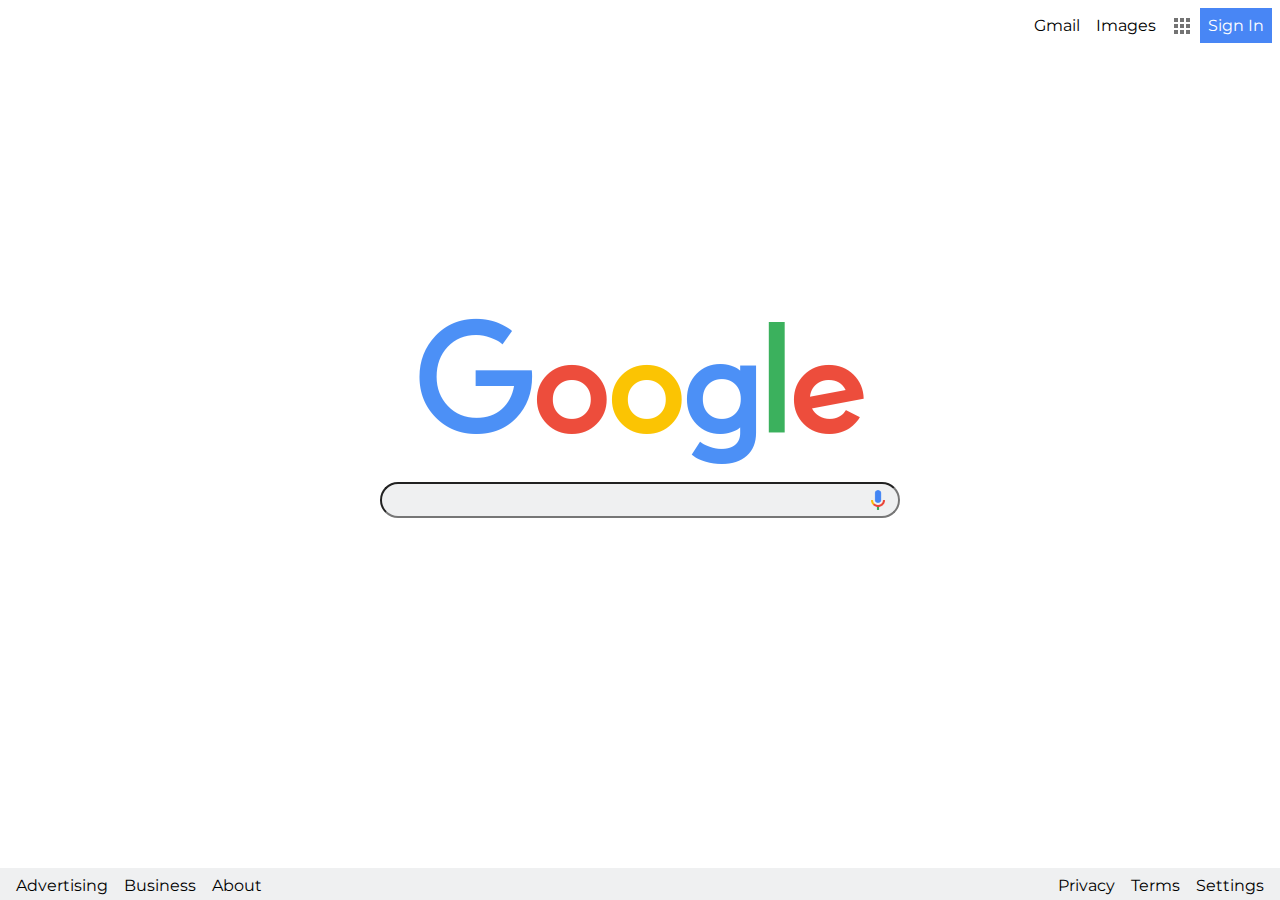
<file: lib/google-homepage/index.html>
<!DOCTYPE html>
<html>
    <head>
        <title>Google Homepage</title>
        <link href="./google-style.css" rel="stylesheet" type="text/css">
        <link href="https://fonts.googleapis.com/css?family=Montserrat&display=swap" rel="stylesheet" type="text/css">
    </head>

    <body>
        <div class="header">
            <ul>
                <li class="signIn">Sign In</li>
                <li><img src="3x3 grid.png" height="20px" width="20px" alt="Menu"></li>
                <li>Images</li>
                <li>Gmail</li>
            </ul>
        </div>
        <div class="logo">
            <img src="google logo.png" height="172px" width="450px" alt="Google">
        </div>
        <div class="search">
            <form action="#" method="GET">
                <input type="text" class="searchBar">
            </form>
        </div>
        <div class="mic">
            <img src="microphone.png" height="20px" width="14px" alt="microphone">
        </div>
    </body>

    <footer>
        <div class="box">
            <div class="footerLeft">
                <ul>
                    <li class="adv">Advertising</li>
                    <li class="bus">Business</li>
                    <li class="abo">About</li>
                </ul>
            </div>
            <div class="footerRight">
                <ul>
                    <li class="set">Settings</li>
                    <li class="ter">Terms</li>
                    <li class="pri">Privacy</li>
                </ul>
            </div>
        </div>
    </footer>
</html>
</file>
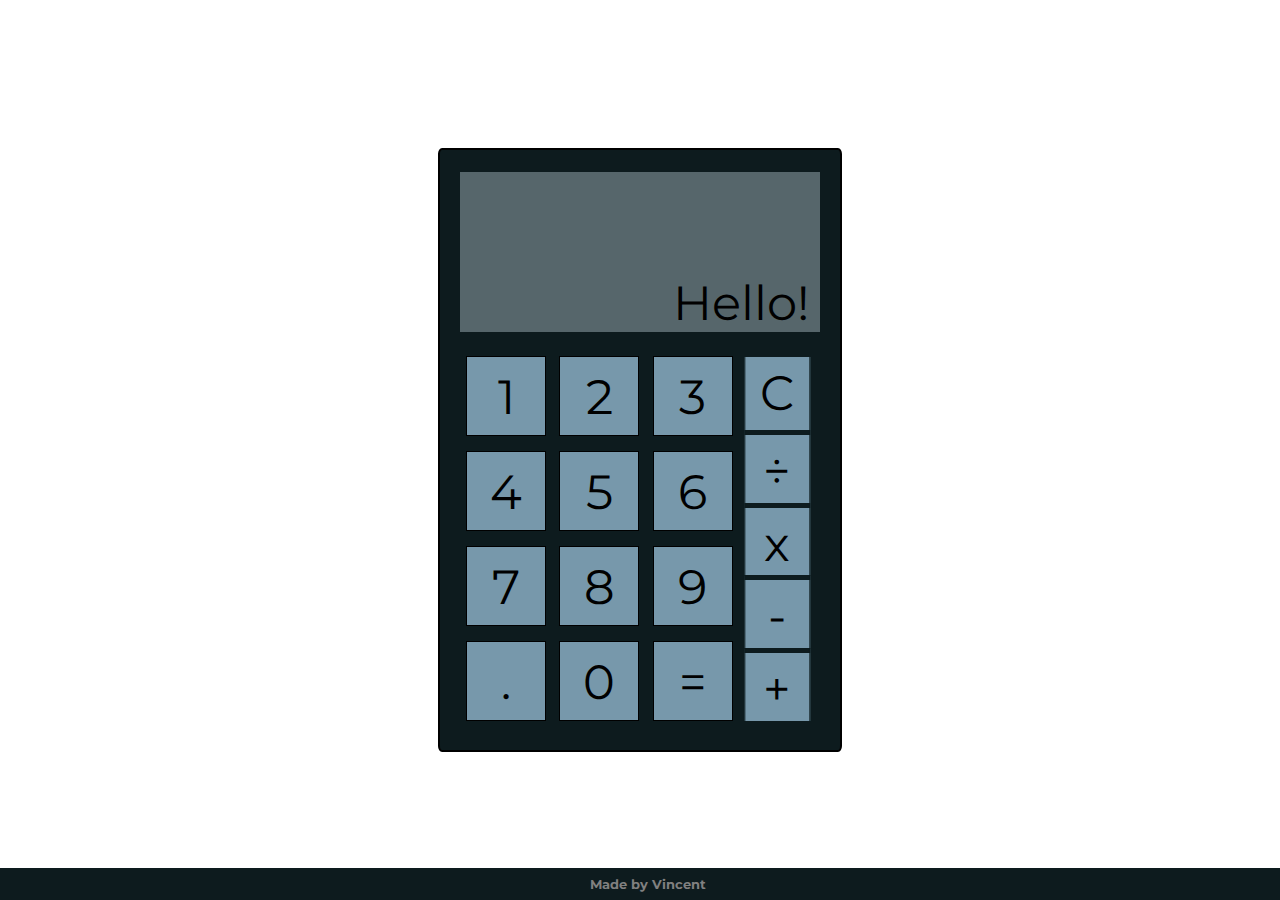
<file: lib/calculator/calc.html>
<!DOCTYPE html>
<html lang="en">

<head>
    <meta charset="UTF-8">
    <meta name="viewport" content="width=device-width, initial-scale=1.0">
    <meta http-equiv="X-UA-Compatible" content="ie=edge">
    <link rel='stylesheet' type='text/css' href='calc_style.css'>
    <link href="https://fonts.googleapis.com/css?family=Montserrat:400,700&display=swap" rel="stylesheet">
    <title>Calculator</title>
</head>

<body>
    <container id='calculator'>
        <div id='screen'>
            <div class='previous'></div>
            <div class='displayed'>Hello!</div>
        </div>
        <container id='buttons'>
        <div id='numbers'>
            <div id='one' class='square' data-key='49' data-shift='false'>1</div>
            <div id='two'class='square' data-key='50' data-shift='false'>2</div>
            <div id='three'class='square' data-key='51' data-shift='false'>3</div>
            <div id='four'class='square' data-key='52' data-shift='false'>4</div>
            <div id='five'class='square' data-key='53' data-shift='false'>5</div>
            <div id='six'class='square' data-key='54' data-shift='false'>6</div>
            <div id='seven'class='square' data-key='55' data-shift='false'>7</div>
            <div id='eight'class='square' data-key='56' data-shift='false'>8</div>
            <div id='nine'class='square' data-key='57' data-shift='false'>9</div>
            <div id='decimal'class='square' data-key='190' data-shift='false'>.</div>
            <div id='zero'class='square' data-key='48' data-shift='false'>0</div>
            <div id='equals'class='square' data-key='13' data-shift='false'>=</div>
        </div>
        <div id='operators'>
            <div id='clear' class='rect' data-key='8' data-shift='false'>C</div>
            <div id='divide' class='rect' data-key='191' data-shift='false'>÷</div>
            <div id='multiply' class='rect' data-key='56' data-shift='true'>x</div>
            <div id='subtract' class='rect' data-key='189' data-shift='false'>-</div>
            <div id='add' class='rect' data-key='187' data-shift='false'>+</div>
        </div>
        </container>
    </container>
</body>
<footer>
    <h5>Made by Vincent</h5>
</footer>
<script src='calc_script.js'></script>
</html>
</file>
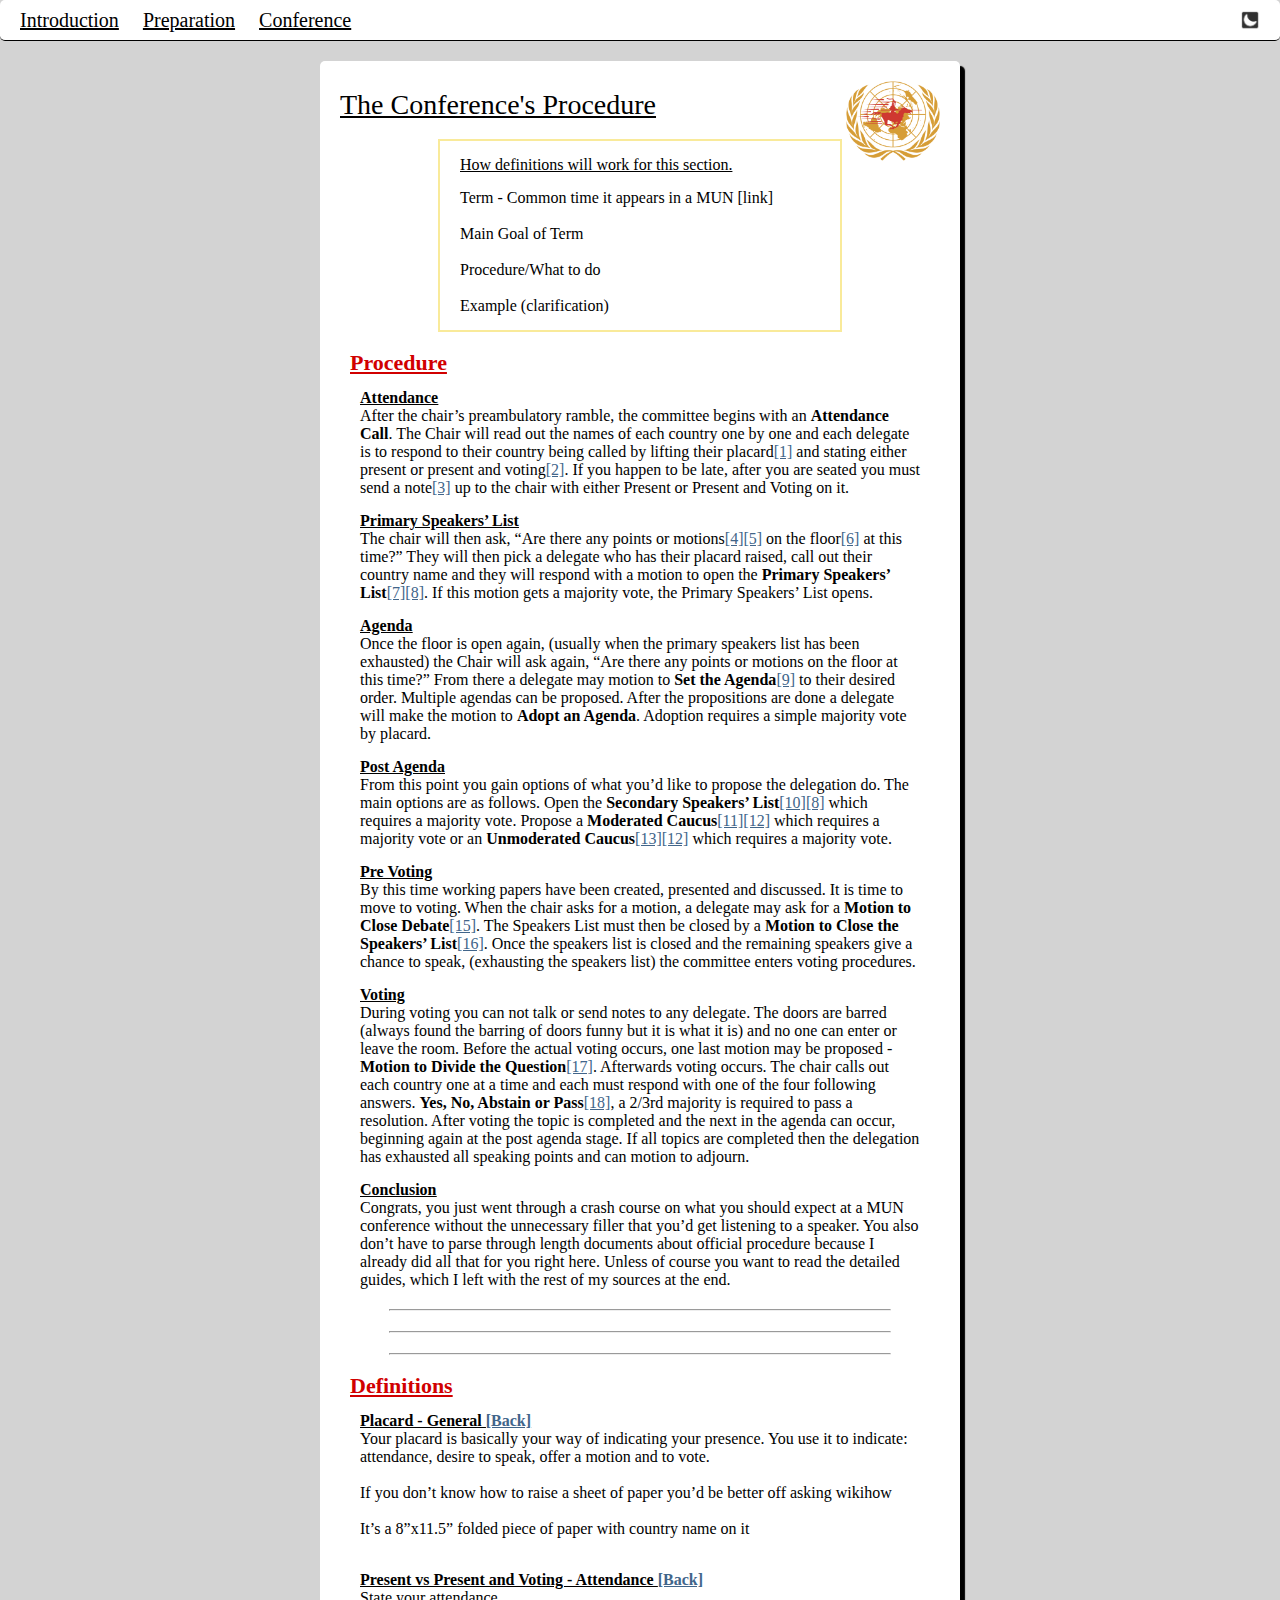
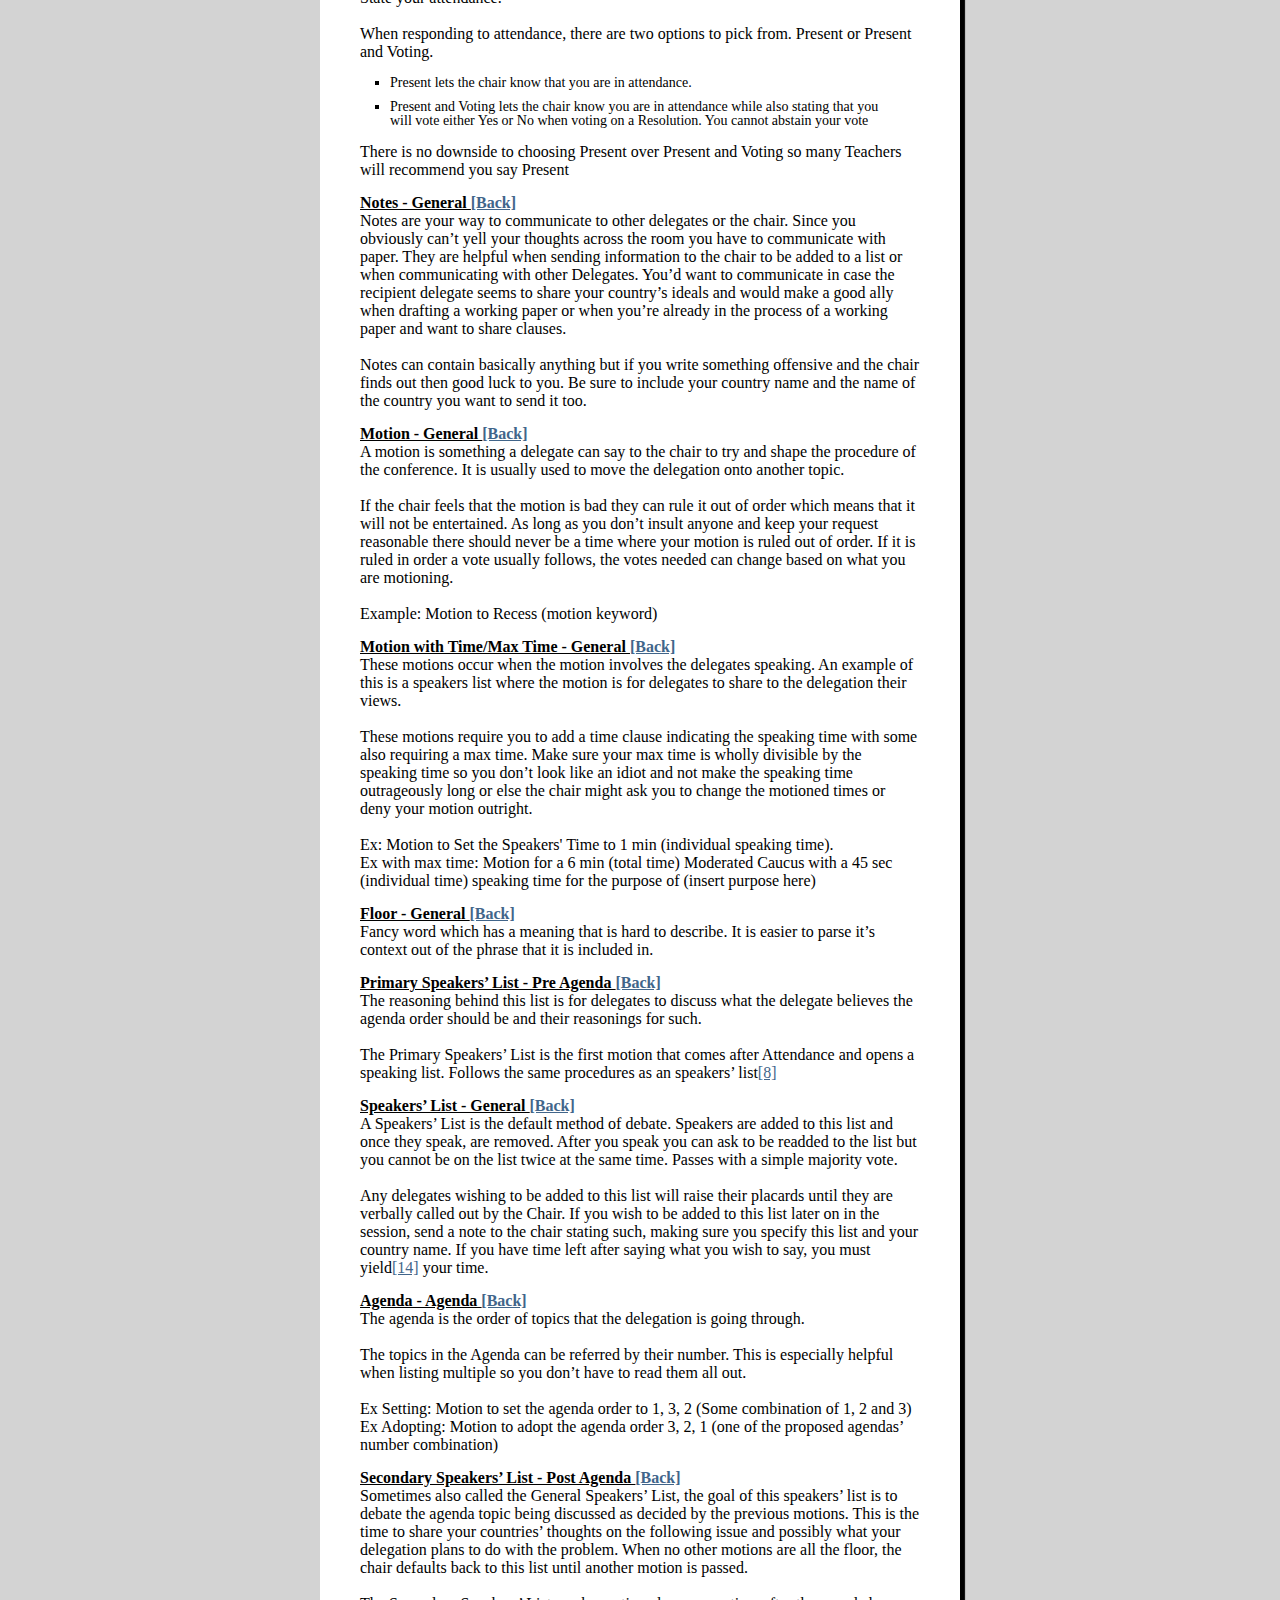
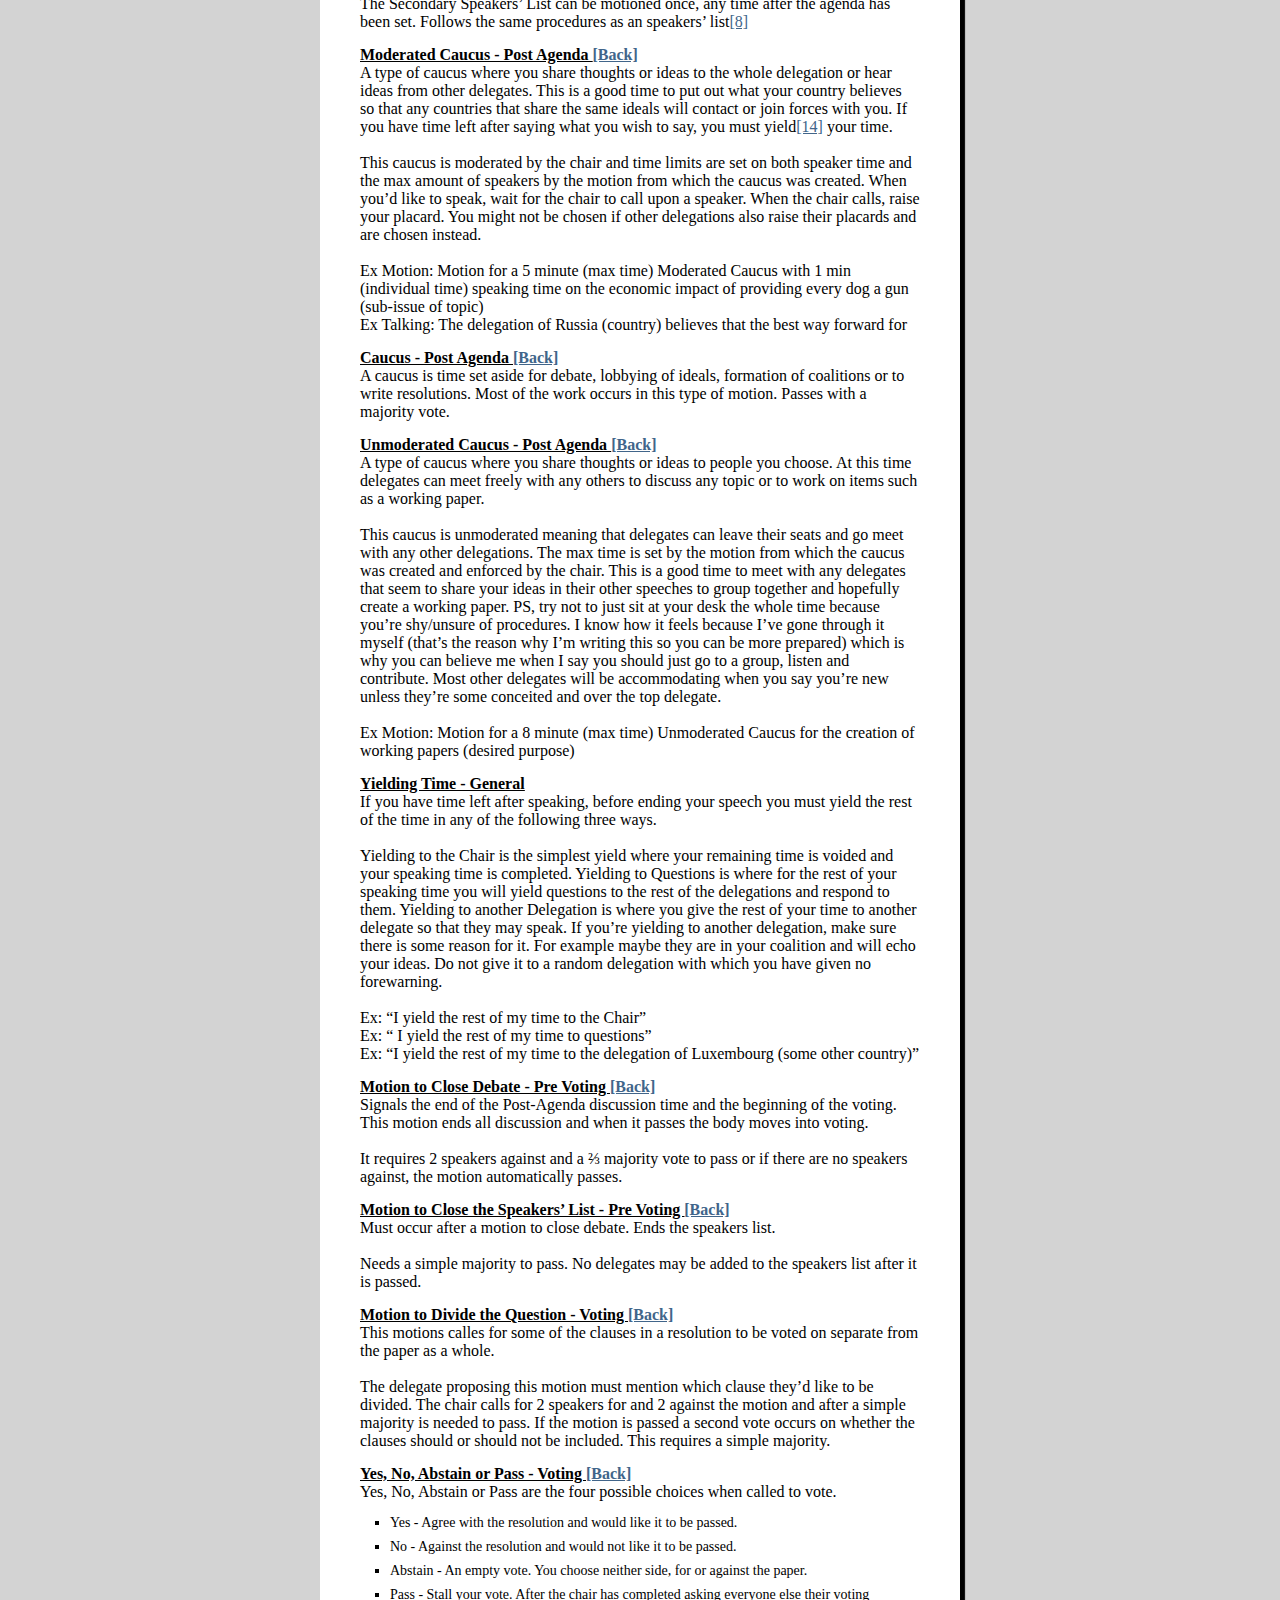
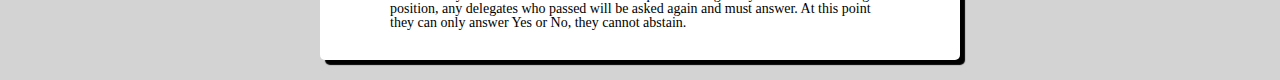
<file: lib/epsmun_guide/conference.html>
<!DOCTYPE html>
<html lang="en">
<head>
    <meta charset="UTF-8">
    <meta name="viewport" content="width=device-width, initial-scale=1.0">
    <link rel="stylesheet" type="text/css" href="mun_style.css">
    <title>Vincenzo's Guide to MUN</title>
</head>
<body>
    <div class="header">
        <a href="mun_index.html">Introduction</a>
        <a href="preparation.html">Preparation</a>
        <a href="conference.html">Conference</a>
        <img class="dark-button" src="assets/darkmode.png" width="20px" onclick="darkmode()">
    </div>
    <div class="container">
        <img src="assets/Model_UN_Logo.png" height="80px" style="float:right;">
        <h1><u>The Conference's Procedure</u></h1>
        <div class="definition">
            <p><u>How definitions will work for this section.</u></p>
            <p>Term - Common time it appears in a MUN [link]<br><br>
                Main Goal of Term<br><br>
                Procedure/What to do<br><br>
                Example (clarification)
            </p>
        </div>
        <h2 id="procedure"><a href="#procedure">Procedure</a></h2>
        <p><a href="#attendance" id="attendance"><u><b>Attendance</b></u></a><br>
            After the chair’s preambulatory ramble, the committee begins with an <b>Attendance Call</b>. 
            The Chair will read out the names of each country one by one and each delegate is to 
            respond to their country being called by lifting their placard<a href="#1" class="textlink">[1]</a> 
            and stating either present or present and voting<a href="#2" class="textlink">[2]</a>. If 
            you happen to be late, after you are seated you must send a note<a href="#3" class="textlink">[3]</a> 
            up to the chair with either Present or Present and Voting on it.
        </p>
        <p>
            <a href="#primary" id="primary"><u><b>Primary Speakers’ List</b></u></a><br>The chair will then ask, 
            “Are there any points or motions<a href="#4" class="textlink">[4]</a><a href="#5" class="textlink">[5]</a> 
            on the floor<a href="#6" class="textlink">[6]</a> at this time?” They will then pick a delegate who has 
            their placard raised, call out their country name and they will respond with a motion to open 
            the <b>Primary Speakers’ List</b><a href="#7" class="textlink">[7]</a><a href="#8" class="textlink">[8]</a>. 
            If this motion gets a majority vote, the Primary Speakers’ List opens.
        </p>
        <p>
            <a href="#agenda" id="agenda"><u><b>Agenda</b></u></a><br>
            Once the floor is open again, (usually when the primary speakers list has been exhausted) 
            the Chair will ask again, “Are there any points or motions on the floor at this time?” From there a 
            delegate may motion to <b>Set the Agenda</b><a href="#9" class="textlink">[9]</a> to their desired order. Multiple agendas 
            can be proposed. After the propositions are done a delegate will make the motion to <b>Adopt an Agenda</b>. 
            Adoption requires a simple majority vote by placard.
        </p>
        <p>
            <a href="#postagenda" id="postagenda"><u><b>Post Agenda</b></u></a><br>
            From this point you gain options of what you’d like to propose the delegation do. 
            The main options are as follows. Open the <b>Secondary Speakers’ List</b><a href="#10" class="textlink">[10]</a><a href="#8" class="textlink">[8]</a> 
            which requires a majority vote. Propose a <b>Moderated Caucus</b><a href="#11" class="textlink">[11]</a><a href="#12" class="textlink">[12]</a> 
            which requires a majority vote or an <b>Unmoderated Caucus</b><a href="#13" class="textlink">[13]</a><a href="#12" class="textlink">[12]</a> 
            which requires a majority vote.
        </p>
        <p>
            <a href="#prevoting" id="prevoting"><u><b>Pre Voting</b></u></a><br> 
            By this time working papers have been created, presented and discussed. It is time to move to voting. 
            When the chair asks for a motion, a delegate may ask for a <b>Motion to Close Debate</b><a href="#15" class="textlink">[15]</a>. 
            The Speakers List must then be closed by a <b>Motion to Close the Speakers’ List</b><a href="#16" class="textlink">[16]</a>. 
            Once the speakers list is closed and the remaining speakers give a chance to speak, (exhausting the speakers 
            list) the committee enters voting procedures.
        </p>
        <p>
            <a href="#voting" id="voting"><u><b>Voting</b></u></a><br> 
            During voting you can not talk or send notes to any delegate. The doors are barred (always found the 
            barring of doors funny but it is what it is) and no one can enter or leave the room. Before the 
            actual voting occurs, one last motion may be proposed - <b>Motion to Divide the Question</b><a href="#17" class="textlink">[17]</a>. 
            Afterwards voting occurs. The chair calls out each country one at a time and each must respond with one of 
            the four following answers. <b>Yes, No, Abstain or Pass</b><a href="#18" class="textlink">[18]</a>, a 2/3rd 
            majority is required to pass a resolution. After voting the topic is completed and the next in the agenda can 
            occur, beginning again at the post agenda stage. If all topics are completed then the delegation has 
            exhausted all speaking points and can motion to adjourn.
        </p>
        <p>
            <a href="#conclusion" id="conclusion"><u><b>Conclusion</b></u></a><br> 
            Congrats, you just went through a crash course on what you should expect at a MUN conference 
            without the unnecessary filler that you’d get listening to a speaker. You also don’t have to 
            parse through length documents about official procedure because I already did all that for you 
            right here. Unless of course you want to read the detailed guides, which I left with the rest 
            of my sources at the end. 
        </p>
        <hr>
        <hr>
        <hr>
        <h2 id="definitions"><a href="#definitions">Definitions</a></h2>
        <p>
            <a href="#1" id="1"><u><b>Placard - General <a href="#attendance" class="textlink">[Back]</a></b></u></a><br> 
            Your placard is basically your way of indicating your presence. You use it to indicate: attendance, desire to speak, offer a motion and to vote.<br><br>
            If you don’t know how to raise a sheet of paper you’d be better off asking wikihow<br><br>
            It’s a 8”x11.5” folded piece of paper with country name on it<br><br>
        </p>
        <p>
            <a href="#2" id="2"><u><b>Present vs Present and Voting - Attendance <a href="#attendance" class="textlink">[Back]</a></b></u></a><br> 
            State your attendance.<br><br>
            When responding to attendance, there are two options to pick from. Present or Present and Voting.
        </p>
            <ul>
                <li>Present lets the chair know that you are in attendance. </li>
                <li>Present and Voting lets the chair know you are in attendance while also stating that you will vote either Yes or No when voting on a Resolution. You cannot abstain your vote</li>
            </ul> 
        <p>There is no downside to choosing Present over Present and Voting so many Teachers will recommend you say Present</p>
        <p><a href="#3" id="3"><u><b>Notes - General <a href="#attendance" class="textlink">[Back]</a></b></u></a><br> 
            Notes are your way to communicate to other delegates or the chair. Since you obviously can’t yell 
            your thoughts across the room you have to communicate with paper. They are helpful when sending 
            information to the chair to be added to a list or when communicating with other Delegates. 
            You’d want to communicate in case the recipient delegate seems to share your country’s 
            ideals and would make a good ally when drafting a working paper or when you’re already in 
            the process of a working paper and want to share clauses. <br><br>
            Notes can contain basically anything but if you write something offensive and the chair finds out then good luck to you. Be sure to include your country name and the name of the country you want to send it too.
        </p>
        <p><a href="#4" id="4"><u><b>Motion - General <a href="#primary" class="textlink">[Back]</a></b></u></a><br> 
            A motion is something a delegate can say to the chair to try and shape the procedure of the conference. It is usually used to move the delegation onto another topic. <br><br>
            If the chair feels that the motion is bad they can rule it out of order which means that it will not be entertained. As long as you don’t insult anyone and keep your request reasonable there should never be a time where your motion is ruled out of order. If it is ruled in order a vote usually follows, the votes needed can change based on what you are motioning. <br><br>
            Example: Motion to Recess (motion keyword)
        </p>
        <p><a href="#5" id="5"><u><b>Motion with Time/Max Time - General <a href="#primary" class="textlink">[Back]</a></b></u></a><br> 
            These motions occur when the motion involves the delegates speaking. An example of this is a speakers list where the motion is for delegates to share to the delegation their views. <br><br>
            These motions require you to add a time clause indicating the speaking time with some also requiring a max time. Make sure your max time is wholly divisible by the speaking time so you don’t look like an idiot and not make the speaking time outrageously long or else the chair might ask you to change the motioned times or deny your motion outright. <br><br>
            Ex: Motion to Set the Speakers' Time to 1 min (individual speaking time). <br>
            Ex with max time: Motion for a 6 min (total time) Moderated Caucus with a 45 sec (individual time) speaking time for the purpose of (insert purpose here)
        </p>
        <p><a href="#6" id="6"><u><b>Floor - General <a href="#primary" class="textlink">[Back]</a></b></u></a><br> 
            Fancy word which has a meaning that is hard to describe. It is easier to parse it’s context out of the phrase that it is included in.
        </p>
        <p><a href="#7" id="7"><u><b>Primary Speakers’ List - Pre Agenda <a href="#primary" class="textlink">[Back]</a></b></u></a><br> 
            The reasoning behind this list is for delegates to discuss what the delegate believes the agenda order should be and their reasonings for such. <br><br>
            The Primary Speakers’ List is the first motion that comes after Attendance and opens a speaking list. Follows the same procedures as an speakers’ list<a href="#8" class="textlink">[8]</a>
        </p>
        <p><a href="#8" id="8"><u><b>Speakers’ List - General <a href="#primary" class="textlink">[Back]</a></b></u></a><br> 
            A Speakers’ List is the default method of debate. Speakers are added to this list and once they speak, are removed. After you speak you can ask to be readded to the list but you cannot be on the list twice at the same time. Passes with a simple majority vote. <br><br>
            Any delegates wishing to be added to this list will raise their placards until they are verbally called out by the Chair. If you wish to be added to this list later on in the session, send a note to the chair stating such, making sure you specify this list and your country name. If you have time left after saying what you wish to say, you must yield<a href="#14" class="textlink">[14]</a> your time.
        </p>
        <p><a href="#9" id="9"><u><b>Agenda - Agenda <a href="#agenda" class="textlink">[Back]</a></b></u></a><br> 
            The agenda is the order of topics that the delegation is going through. <br><br>
            The topics in the Agenda can be referred by their number. This is especially helpful when listing multiple so you don’t have to read them all out. <br><br>
            Ex Setting: Motion to set the agenda order to 1, 3, 2 (Some combination of 1, 2 and 3)<br>
            Ex Adopting: Motion to adopt the agenda order 3, 2, 1 (one of the proposed agendas’ number combination)
        </p>
        <p><a href="#10" id="10"><u><b>Secondary Speakers’ List - Post Agenda <a href="#postagenda" class="textlink">[Back]</a></b></u></a><br> 
            Sometimes also called the General Speakers’ List, the goal of this speakers’ list is to debate the agenda topic being discussed as decided by the previous motions. This is the time to share your countries’ thoughts on the following issue and possibly what your delegation plans to do with the problem. When no other motions are all the floor, the chair defaults back to this list until another motion is passed. <br><br>
            The Secondary Speakers’ List can be motioned once, any time after the agenda has been set. Follows the same procedures as an speakers’ list<a href="#8" class="textlink">[8]</a>
        </p>
        <p><a href="#11" id="11"><u><b>Moderated Caucus - Post Agenda <a href="#postagenda" class="textlink">[Back]</a></b></u></a><br> 
            A type of caucus where you share thoughts or ideas to the whole delegation or hear ideas from other delegates. This is a good time to put out what your country believes so that any countries that share the same ideals will contact or join forces with you. If you have time left after saying what you wish to say, you must yield<a href="#14" class="textlink">[14]</a> your time.<br><br>
            This caucus is moderated by the chair and time limits are set on both speaker time and the max amount of speakers by the motion from which the caucus was created. When you’d like to speak, wait for the chair to call upon a speaker. When the chair calls, raise your placard. You might not be chosen if other delegations also raise their placards and are chosen instead. <br><br>
            Ex Motion: Motion for a 5 minute (max time) Moderated Caucus with 1 min (individual time) speaking time on the economic impact of  providing every dog a gun (sub-issue of topic) <br>
            Ex Talking: The delegation of Russia (country) believes that the best way forward for 
        </p>
        <p><a href="#12" id="12"><u><b>Caucus - Post Agenda <a href="#postagenda" class="textlink">[Back]</a></b></u></a><br> 
            A caucus is time set aside for debate, lobbying of ideals, formation of coalitions or to write resolutions. Most of the work occurs in this type of motion. Passes with a majority vote.
        </p>
        <p><a href="#13" id="13"><u><b>Unmoderated Caucus - Post Agenda <a href="#postagenda" class="textlink">[Back]</a></b></u></a><br> 
            A type of caucus where you share thoughts or ideas to people you choose. At this time delegates can meet freely with any others to discuss any topic or to work on items such as a working paper. <br><br>
            This caucus is unmoderated meaning that delegates can leave their seats and go meet with any other delegations. The max time is set by the motion from which the caucus was created and enforced by the chair. This is a good time to meet with any delegates that seem to share your ideas in their other speeches to group together and hopefully create a working paper. PS, try not to just sit at your desk the whole time because you’re shy/unsure of procedures. I know how it feels because I’ve gone through it myself (that’s the reason why I’m writing this so you can be more prepared) which is why you can believe me when I say you should just go to a group, listen and contribute. Most other delegates will be accommodating when you say you’re new unless they’re some conceited and over the top delegate. <br><br>
            Ex Motion: Motion for a 8 minute (max time) Unmoderated Caucus for the creation of working papers (desired purpose)
        </p>
        <p><a href="#14" id="14"><u><b>Yielding Time - General</b></u></a><br> 
            If you have time left after speaking, before ending your speech you must yield the rest of the time in any of the following three ways. <br><br>
            Yielding to the Chair is the simplest yield where your remaining time is voided and your speaking time is completed. Yielding to Questions is where for the rest of your speaking time you will yield questions to the rest of the delegations and respond to them. Yielding to another Delegation is where you give the rest of your time to another delegate so that they may speak. If you’re yielding to another delegation, make sure there is some reason for it. For example maybe they are in your coalition and will echo your ideas. Do not give it to a random delegation with which you have given no forewarning. <br><br>
            Ex: “I yield the rest of my time to the Chair” <br>
            Ex: “ I yield the rest of my time to questions” <br>
            Ex: “I yield the rest of my time to the delegation of Luxembourg (some other country)”
        </p>
        <p><a href="#15" id="15"><u><b>Motion to Close Debate - Pre Voting <a href="#prevoting" class="textlink">[Back]</a></b></u></a><br> 
            Signals the end of the Post-Agenda discussion time and the beginning of the voting. This motion ends all discussion and when it passes the body moves into voting. <br><br>
            It requires 2 speakers against and a ⅔ majority vote to pass or if there are no speakers against, the motion automatically passes.
        </p>
        <p><a href="#16" id="16"><u><b>Motion to Close the Speakers’ List - Pre Voting <a href="#prevoting" class="textlink">[Back]</a></b></u></a><br> 
            Must occur after a motion to close debate. Ends the speakers list. <br><br>
            Needs a simple majority to pass. No delegates may be added to the speakers list after it is passed.
        </p>
        <p><a href="#17" id="17"><u><b>Motion to Divide the Question - Voting <a href="#voting" class="textlink">[Back]</a></b></u></a><br> 
            This motions calles for some of the clauses in a resolution to be voted on separate from the paper as a whole. <br><br>
            The delegate proposing this motion must mention which clause they’d like to be divided. The chair calls for 2 speakers for and 2 against the motion and after a simple majority is needed to pass. If the motion is passed a second vote occurs on whether the clauses should or should not be included. This requires a simple majority. 
        </p>
        <p><a href="#18" id="18"><u><b>Yes, No, Abstain or Pass - Voting <a href="#voting" class="textlink">[Back]</a></b></u></a><br> 
            Yes, No, Abstain or Pass are the four possible choices when called to vote.
        </p>
        <ul>
            <li>Yes - Agree with the resolution and would like it to be passed.</li>
            <li>No - Against the resolution and would not like it to be passed.</li>
            <li>Abstain - An empty vote. You choose neither side, for or against the paper.</li>
            <li>Pass - Stall your vote. After the chair has completed asking everyone else their voting position, any delegates who passed will be asked again and must answer. At this point they can only answer Yes or No, they cannot abstain.</li>
        </ul>
    </div>
    <script src="mun_script.js"></script>
</body>
</html>
</file>
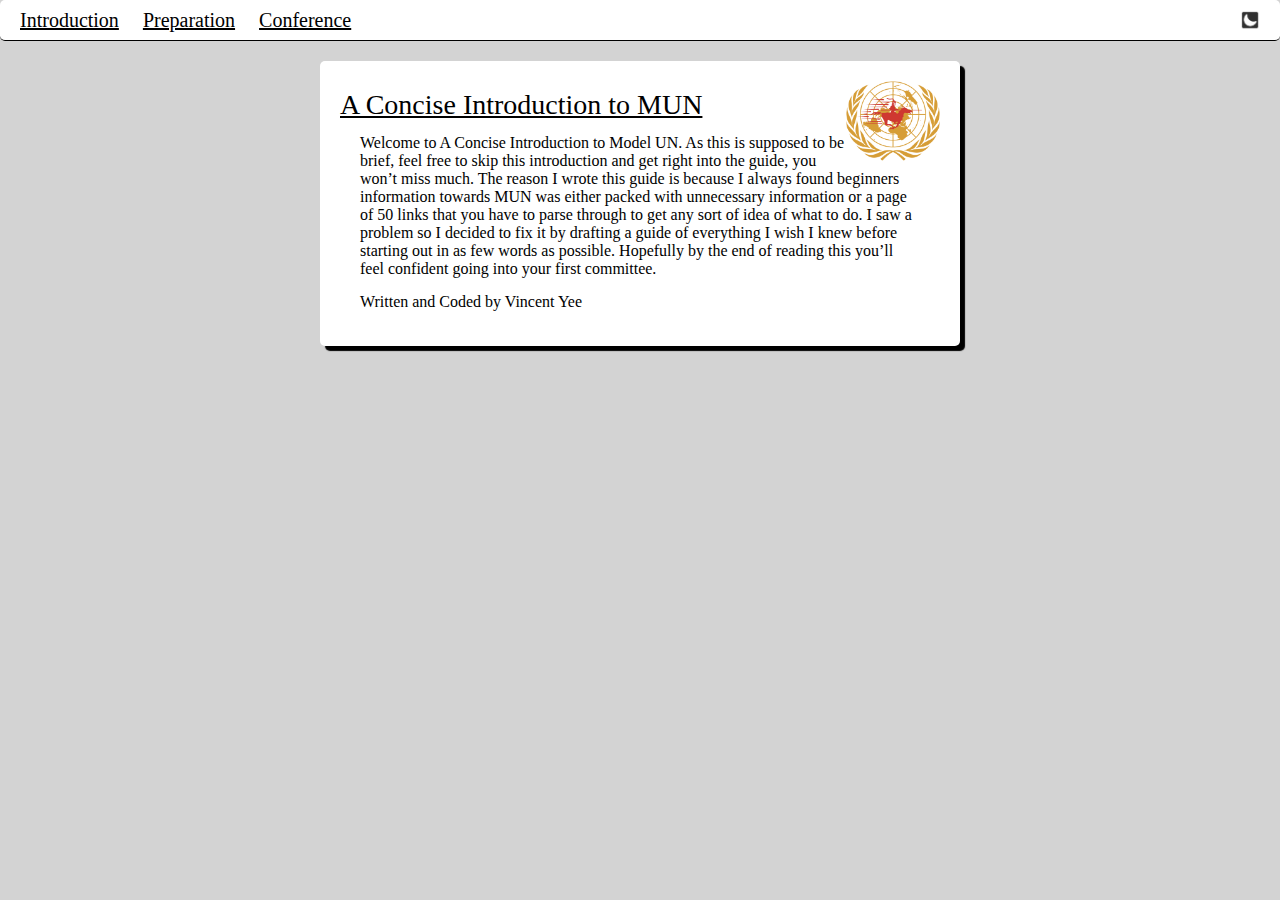
<file: lib/epsmun_guide/mun_index.html>
<!DOCTYPE html>
<html lang="en">
<head>
    <meta charset="UTF-8">
    <meta name="viewport" content="width=device-width, initial-scale=1.0">
    <link rel="stylesheet" type="text/css" href="mun_style.css">
    <title>Vincenzo's Guide to MUN</title>
</head>
<body>
    <div class="header">
        <a href="mun_index.html">Introduction</a>
        <a href="preparation.html">Preparation</a>
        <a href="conference.html">Conference</a>
        <img class="dark-button" src="assets/darkmode.png" width="20px" onclick="darkmode()">
    </div>
    <div class="container">
        <img src="assets/Model_UN_Logo.png" height="80px" style="float:right;">
        <h1><u>A Concise Introduction to MUN</u></h1>
        <p>Welcome to A Concise Introduction to Model UN. As this is supposed to be 
            brief, feel free to skip this introduction and get right into the guide, 
            you won’t miss much. The reason I wrote this guide is because I always 
            found beginners information towards MUN was either packed with unnecessary 
            information or a page of 50 links that you have to parse through to get any 
            sort of idea of what to do. I saw a problem so I decided to fix it by drafting 
            a guide of everything I wish I knew before starting out in as few words as 
            possible. Hopefully by the end of reading this you’ll feel confident going 
            into your first committee.</p>
        <p>Written and Coded by Vincent Yee</p>
    </div>
    <script src="mun_script.js"></script>
</body>
</html>
</file>
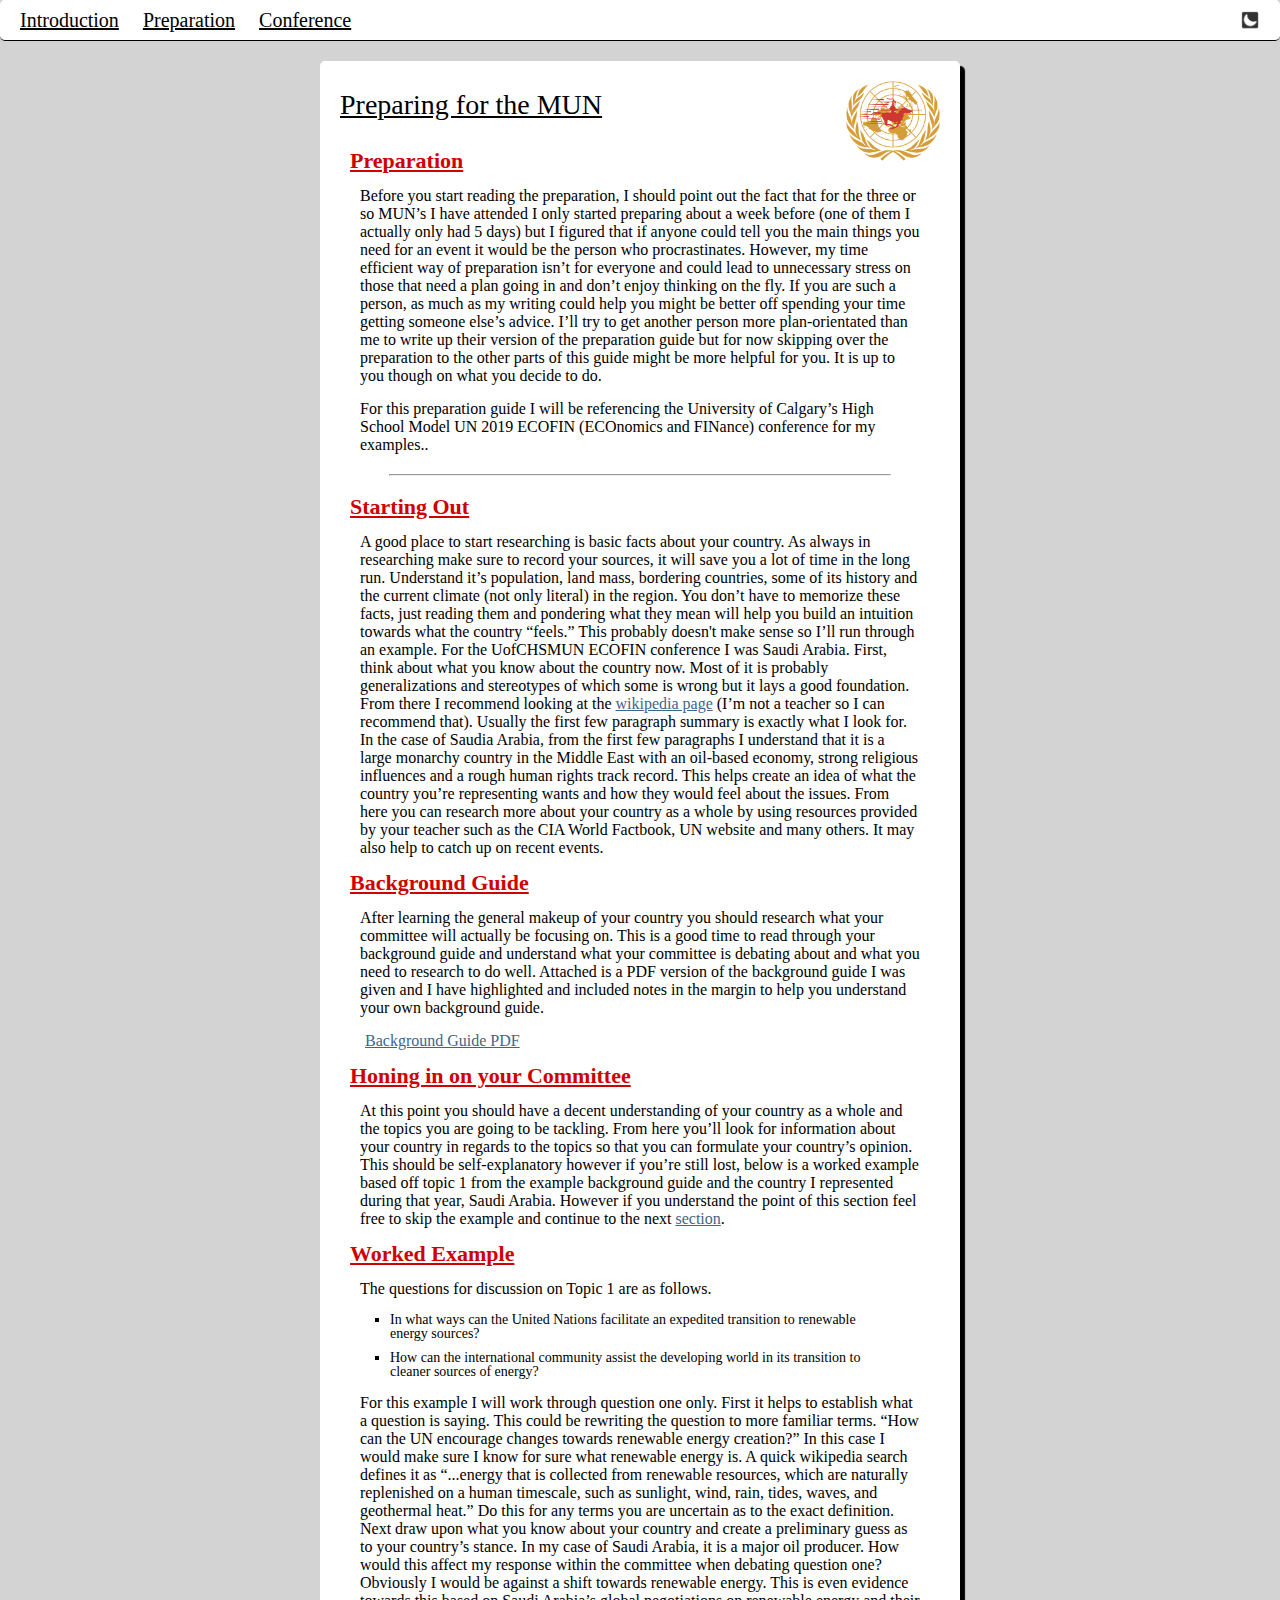
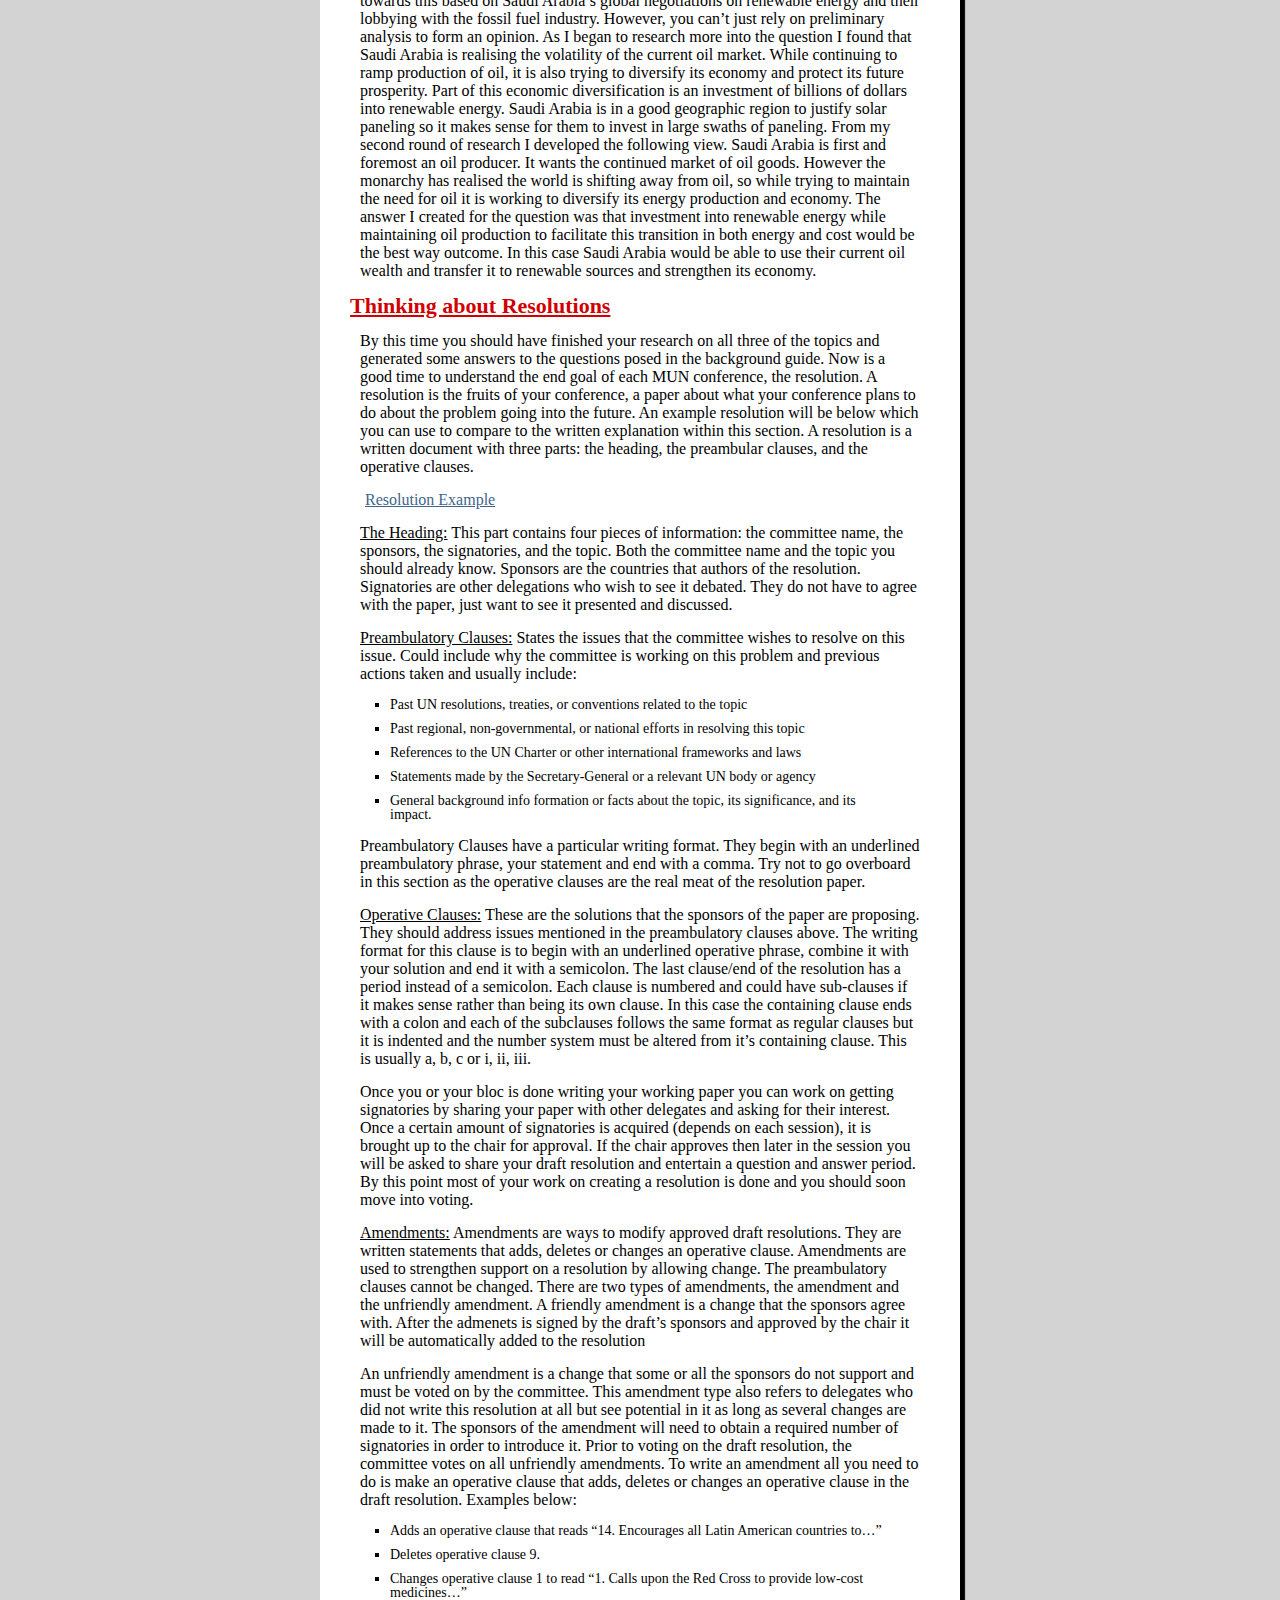
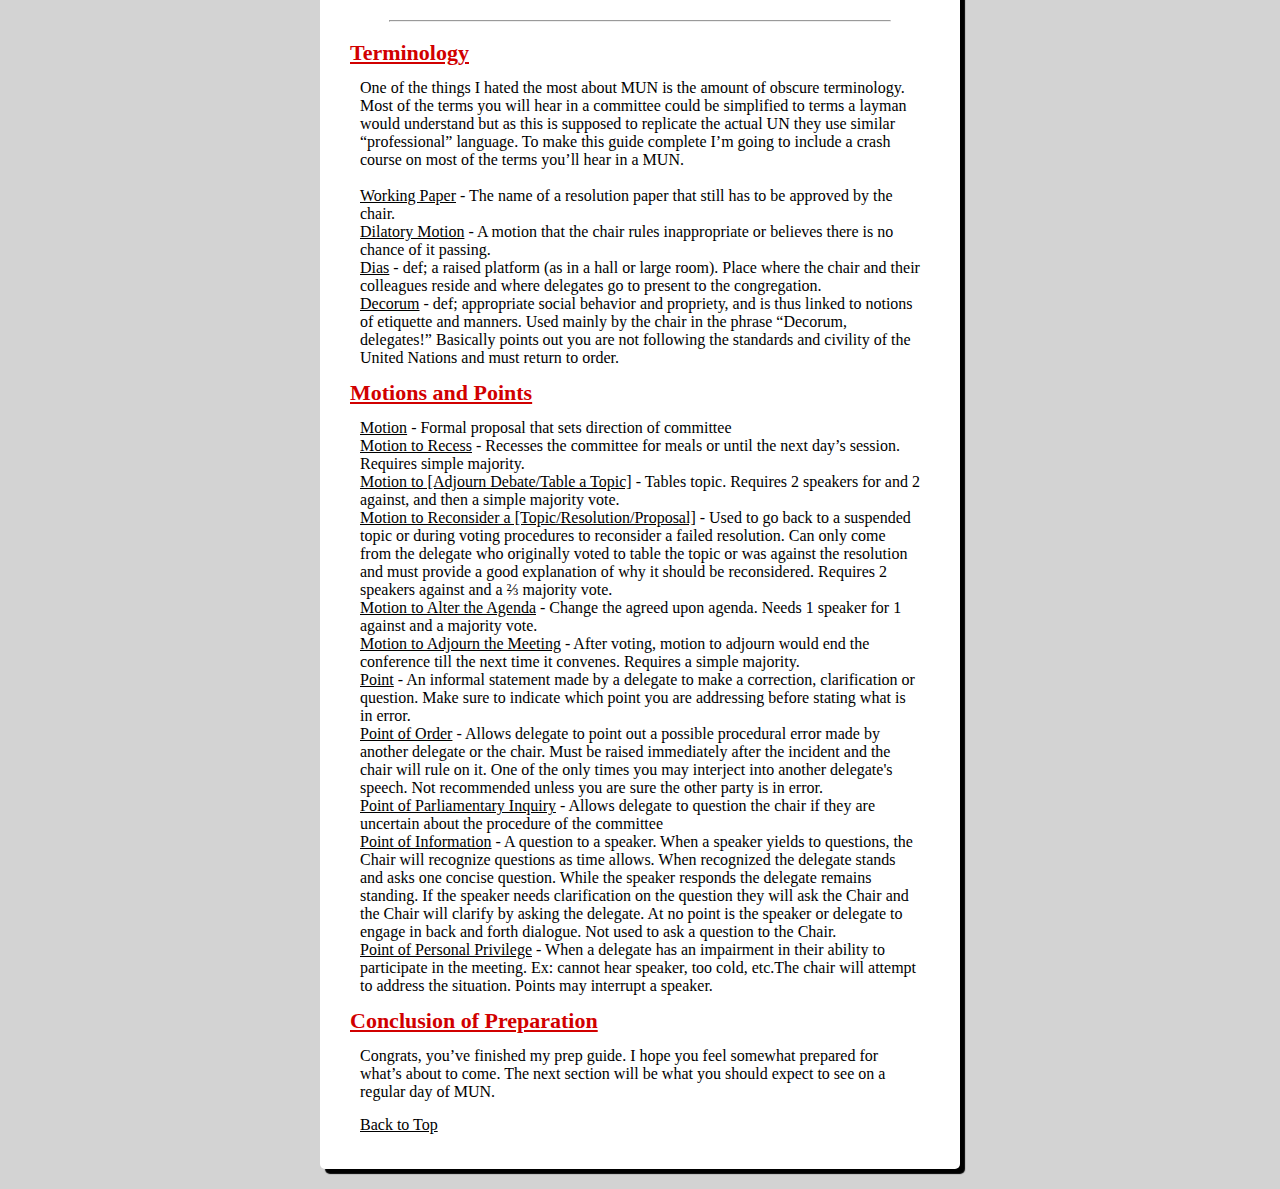
<file: lib/epsmun_guide/preparation.html>
<!DOCTYPE html>
<html lang="en">
<head>
    <meta charset="UTF-8">
    <meta name="viewport" content="width=device-width, initial-scale=1.0">
    <link rel="stylesheet" type="text/css" href="mun_style.css">
    <title>Vincenzo's Guide to MUN</title>
</head>
<body>
    <a id="top"></a>
    <div class="header">
        <a href="mun_index.html">Introduction</a>
        <a href="preparation.html">Preparation</a>
        <a href="conference.html">Conference</a>
        <img class="dark-button" src="assets/darkmode.png" width="20px" onclick="darkmode()">
    </div>
    <div class="container">
        <img src="assets/Model_UN_Logo.png" height="80px" style="float:right;">
        <h1><u>Preparing for the MUN</u></h1>
        <br>
        <h2 id="preparation"><a href="#preparation">Preparation</a></h2>
        <p>Before you start reading the preparation, I should point out the fact that for the three or 
            so MUN’s I have attended I only started preparing about a week before (one of them I actually 
            only had 5 days) but I figured that if anyone could tell you the main things you need for an 
            event it would be the person who procrastinates. However, my time efficient way of preparation 
            isn’t for everyone and could lead to unnecessary stress on those that need a plan going in and 
            don’t enjoy thinking on the fly. If you are such a person, as much as my writing could help 
            you might be better off spending your time getting someone else’s advice. I’ll try to get 
            another person more plan-orientated than me to write up their version of the preparation guide 
            but for now skipping over the preparation to the other parts of this guide might be more helpful 
            for you. It is up to you though on what you decide to do.</p>
        <p>For this preparation guide I will be referencing the University of Calgary’s High School Model 
            UN 2019 ECOFIN (ECOnomics and FINance) conference for my examples..</p>
        <hr>
        <h2 id="starting"><a href="#starting">Starting Out</a></h2>
        <p>A good place to start researching is basic facts about your country. As always in researching 
            make sure to record your sources, it will save you a lot of time in the long run. Understand 
            it’s population, land mass, bordering countries, some of its history and the current climate 
            (not only literal) in the region. You don’t have to memorize these facts, just reading them 
            and pondering what they mean will help you build an intuition towards what the country 
            “feels.” This probably doesn't make sense so I’ll run through an example. For the UofCHSMUN 
            ECOFIN conference I was Saudi Arabia. First, think about what you know about the country now. 
            Most of it is probably generalizations and stereotypes of which some is wrong but it lays a 
            good foundation. From there I recommend looking at the <a class="textlink" target="_blank" href="assets/mun.png">wikipedia page</a> (I’m not a teacher so 
            I can recommend that). Usually the first few paragraph summary is exactly what I look for. 
            In the case of Saudia Arabia, from the first few paragraphs I understand that it is a large 
            monarchy country in the Middle East with an oil-based economy, strong religious influences 
            and a rough human rights track record. This helps create an idea of what the country you’re 
            representing wants and how they would feel about the issues. From here you can research 
            more about your country as a whole by using resources provided by your teacher such as the 
            CIA World Factbook, UN website and many others. It may also help to catch up on recent events.</p>
        <h2 id="background"><a href="#background">Background Guide</a></h2>
        <p>After learning the general makeup of your country you should research what your committee will 
            actually be focusing on. This is a good time to read through your background guide and 
            understand what your committee is debating about and what you need to research to do well. 
            Attached is a PDF version of the background guide I was given and I have highlighted and 
            included notes in the margin to help you understand your own background guide.</p>
        <p><a class="pagelink" href="assets/commented_background_guide.pdf" target="_blank">Background Guide PDF</a></p>
        <h2 id="committee"><a href="#committee">Honing in on your Committee</a></h2>
        <p>At this point you should have a decent understanding of your country as a whole and the 
            topics you are going to be tackling. From here you’ll look for information about your 
            country in regards to the topics so that you can formulate your country’s opinion. 
            This should be self-explanatory however if you’re still lost, below is a worked example 
            based off topic 1 from the example background guide and the country I represented during 
            that year, Saudi Arabia. However if you understand the point of this section feel free 
            to skip the example and continue to the next <a href="#resolution" class="textlink">section</a>.</p>
        <h2 id="example"><a href="#example">Worked Example</a></h2>
        <p>The questions for discussion on Topic 1 are as follows. </p>
        <ul>
            <li>In what ways can the United Nations facilitate an expedited transition to renewable 
                energy sources?</li>
            <li>How can the international community assist the developing world in its transition 
                to cleaner sources of energy?</li>
        </ul>
        <p>For this example I will work through question one only. First it helps to establish 
            what a question is saying. This could be rewriting the question to more familiar terms. 
            “How can the UN encourage changes towards renewable energy creation?” In this case I 
            would make sure I know for sure what renewable energy is. A quick wikipedia search defines 
            it as “...energy that is collected from renewable resources, which are naturally replenished 
            on a human timescale, such as sunlight, wind, rain, tides, waves, and geothermal heat.” 
            Do this for any terms you are uncertain as to the exact definition. Next draw upon what 
            you know about your country and create a preliminary guess as to your country’s stance. 
            In my case of Saudi Arabia, it is a major oil producer. How would this affect my response 
            within the committee when debating question one? Obviously I would be against a shift 
            towards renewable energy. This is even evidence towards this based on Saudi Arabia’s global 
            negotiations on renewable energy and their lobbying with the fossil fuel industry. However, 
            you can’t just rely on preliminary analysis to form an opinion. As I began to research more 
            into the question I found that Saudi Arabia is realising the volatility of the current oil 
            market. While continuing to ramp production of oil, it is also trying to diversify its 
            economy and protect its future prosperity. Part of this economic diversification is an 
            investment of billions of dollars into renewable energy. Saudi Arabia is in a good geographic 
            region to justify solar paneling so it makes sense for them to invest in large swaths of 
            paneling. From my second round of research I developed the following view. Saudi Arabia is 
            first and foremost an oil producer. It wants the continued market of oil goods. However 
            the monarchy has realised the world is shifting away from oil, so while trying to maintain 
            the need for oil it is working to diversify its energy production and economy. The answer 
            I created for the question was that investment into renewable energy while maintaining oil 
            production to facilitate this transition in both energy and cost would be the best way 
            outcome. In this case Saudi Arabia would be able to use their current oil wealth and 
            transfer it to renewable sources and strengthen its economy. </p>
        <h2 id="resolution"><a href="#resolution">Thinking about Resolutions</a></h2>
        <p>By this time you should have finished your research on all three of the topics and generated 
            some answers to the questions posed in the background guide. Now is a good time to 
            understand the end goal of each MUN conference, the resolution. A resolution is the fruits 
            of your conference, a paper about what your conference plans to do about the problem going 
            into the future. An example resolution will be below which you can use to compare to the 
            written explanation within this section. A resolution is a written document with three 
            parts: the heading, the preambular clauses, and the operative clauses. 
        </p>
        <p><a class="pagelink" href="http://unepresolutions.weebly.com/uploads/4/8/3/3/48337269/ultimatemergesii.pdf" target="_blank">Resolution Example</a></p>
        <p><u>The Heading:</u> This part contains four pieces of information: the committee name, 
            the sponsors, the signatories, and the topic. Both the committee name and the topic 
            you should already know. Sponsors are the countries that authors of the resolution. 
            Signatories are other delegations who wish to see it debated. They do not have to agree 
            with the paper, just want to see it presented and discussed.</p>
        <p><u>Preambulatory Clauses:</u> States the issues that the committee wishes to resolve on this 
            issue. Could include why the committee is working on this problem and previous actions 
            taken and usually include:</p>
        <ul>
            <li>Past UN resolutions, treaties, or conventions related to the topic</li>
            <li>Past regional, non-governmental, or national efforts in resolving this topic</li>
            <li>References to the UN Charter or other international frameworks and laws</li>
            <li>Statements made by the Secretary-General or a relevant UN body or agency</li>
            <li>General background info formation or facts about the topic, its significance, and its impact.</li>
        </ul>
        <p>Preambulatory Clauses have a particular writing format. They begin with an underlined 
            preambulatory phrase, your statement and end with a comma. Try not to go overboard in 
            this section as the operative clauses are the real meat of the resolution paper.
        </p>
        <p><u>Operative Clauses:</u> These are the solutions that the sponsors of the paper are 
            proposing. They should address issues mentioned in the preambulatory clauses above. 
            The writing format for this clause is to begin with an underlined operative phrase, 
            combine it with your solution and end it with a semicolon. The last clause/end of the 
            resolution has a period instead of a semicolon. Each clause is numbered and could have 
            sub-clauses if it makes sense rather than being its own clause. In this case the 
            containing clause ends with a colon and each of the subclauses follows the same format 
            as regular clauses but it is indented and the number system must be altered from it’s 
            containing clause. This is usually a, b, c or i, ii, iii.
        </p>
        <p>Once you or your bloc is done writing your working paper you can work on getting 
            signatories by sharing your paper with other delegates and asking for their interest. 
            Once a certain amount of signatories is acquired (depends on each session), it is 
            brought up to the chair for approval. If the chair approves then later in the session 
            you will be asked to share your draft resolution and entertain a question and answer 
            period. By this point most of your work on creating a resolution is done and you 
            should soon move into voting.
        </p>
        <p><u>Amendments:</u> Amendments are ways to modify approved draft resolutions. They are 
            written statements that adds, deletes or changes an operative clause. Amendments 
            are used to strengthen support on a resolution by allowing change. The preambulatory 
            clauses cannot be changed. There are two types of amendments, the amendment and the 
            unfriendly amendment. A friendly amendment  is a change that the sponsors agree with. 
            After the admenets is signed by the draft’s sponsors and approved by the chair 
            it will be automatically added to the resolution
        </p>
        <p>An unfriendly amendment is a change that some or all the sponsors do not support 
            and must be voted on by the committee. This amendment type also refers to 
            delegates who did not write this resolution at all but see potential in it as 
            long as several changes are made to it. The sponsors of the amendment will need 
            to obtain a required number of signatories in order to introduce it. Prior to 
            voting on the draft resolution, the committee votes on all unfriendly amendments. 
            To write an amendment all you need to do is make an operative clause that adds, 
            deletes or changes an operative clause in the draft resolution. Examples below:
        </p>
        <ul>
            <li>Adds an operative clause that reads “14. Encourages all Latin American countries to…”</li>
            <li>Deletes operative clause 9.</li>
            <li>Changes operative clause 1 to read “1. Calls upon the Red Cross to provide low-cost medicines…”</li>
        </ul>
        <hr>
        <h2 id="terminology"><a href="#terminology">Terminology</a></h2>
        <p>One of the things I hated the most about MUN is the amount of obscure terminology. 
            Most of the terms you will hear in a committee could be simplified to terms a layman 
            would understand but as this is supposed to replicate the actual UN they use 
            similar “professional” language. To make this guide complete I’m going to include a 
            crash course on most of the terms you’ll hear in a MUN.<br><br><u>Working Paper</u> - The name 
            of a resolution paper that still has to be approved by the chair.<br><u>Dilatory Motion</u> - 
            A motion that the chair rules inappropriate or believes there is no chance of it passing.<br>
            <u>Dias</u> - def; a raised platform (as in a hall or large room). Place where the chair and 
            their colleagues reside and where delegates go to present to the congregation.<br>
            <u>Decorum</u> - def; appropriate social behavior and propriety, and is thus linked 
            to notions of etiquette and manners. Used mainly by the chair in the phrase 
            “Decorum, delegates!” Basically points out you are not following the standards 
            and civility of the United Nations and must return to order.</p>
         <h2 id="motion"><a href="#motion">Motions and Points</a></h2>
         <p><u>Motion</u> - Formal proposal that sets direction of committee<br>
            <u>Motion to Recess</u> - Recesses the committee for meals or until the next day’s session. 
            Requires simple majority.<br>
            <u>Motion to [Adjourn Debate/Table a Topic]</u> - Tables topic. Requires 2 speakers for and 
            2 against, and then a simple majority vote.<br>
            <u>Motion to Reconsider a [Topic/Resolution/Proposal]</u> - Used to go back to a suspended 
            topic or during voting procedures to reconsider a failed resolution. Can only come 
            from the delegate who originally voted to table the topic or was against the 
            resolution and must provide a good explanation of why it should be reconsidered. 
            Requires 2 speakers against and a ⅔ majority vote.<br>
            <u>Motion to Alter the Agenda</u> - Change the agreed upon agenda. Needs 1 speaker for 
            1 against and a majority vote.<br>
            <u>Motion to Adjourn the Meeting</u> - After voting, motion to adjourn would end the 
            conference till the next time it convenes. Requires a simple majority.<br>
            <u>Point</u> - An informal statement made by a delegate to make a correction, clarification 
            or question. Make sure to indicate which point you are addressing before stating 
            what is in error.<br>
            <u>Point of Order</u> - Allows delegate to point out a possible procedural error made by 
            another delegate or the chair. Must be raised immediately after the incident and 
            the chair will rule on it. One of the only times you may interject into another 
            delegate's speech. Not recommended unless you are sure the other party is in error.<br>
            <u>Point of Parliamentary Inquiry</u> - Allows delegate to question the chair if they 
            are uncertain about the procedure of the committee<br>
            <u>Point of Information</u> - A question to a speaker. When a speaker yields to 
            questions, the Chair will recognize questions as time allows. When recognized 
            the delegate stands and asks one concise question. While the speaker responds 
            the delegate remains standing. If the speaker needs clarification on the 
            question they will ask the Chair and the Chair will clarify by asking the 
            delegate. At no point is the speaker or delegate to engage in back and forth 
            dialogue. Not used to ask a question to the Chair.<br>
            <u>Point of Personal Privilege</u> - When a delegate has an impairment in their ability 
            to participate in the meeting. Ex: cannot hear speaker, too cold, etc.The chair 
            will attempt to address the situation. Points may interrupt a speaker.
        </p>
        <h2 id="conclusion"><a href="#conclusion">Conclusion of Preparation</a></h2>
        <p>Congrats, you’ve finished my prep guide. I hope you feel somewhat prepared for 
            what’s about to come. The next section will be what you should expect to see 
            on a regular day of MUN.</p>
        <p><a href="#top">Back to Top</a></p>
    </div>
    <script src="mun_script.js"></script>
</body>
</html>
</file>
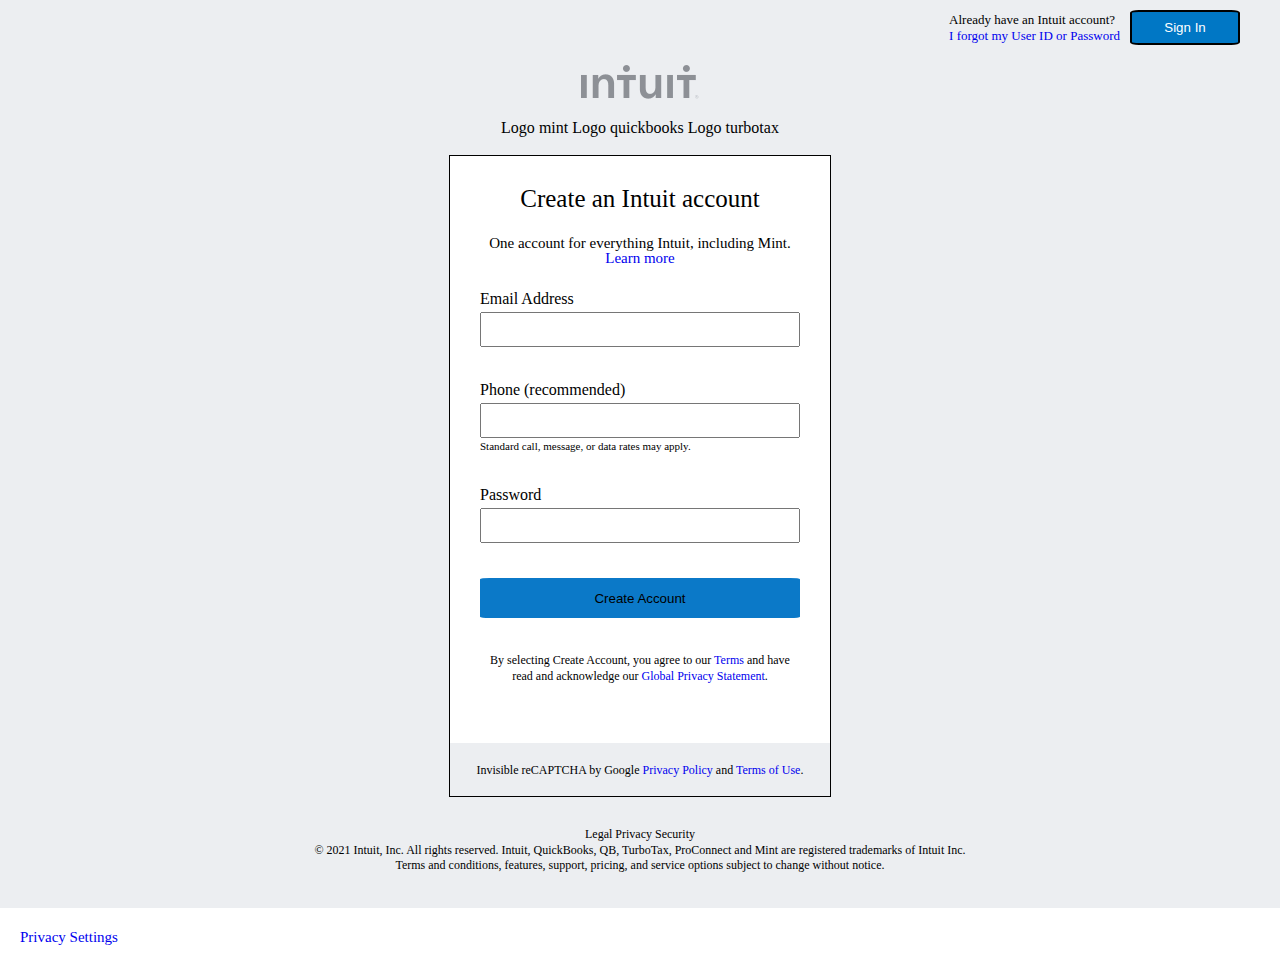
<file: lib/mock_signup/mint.html>
<!DOCTYPE html>
<html lang="en">
<head>
    <title>Mint Signup</title>
    <link rel="stylesheet" href="mint_style.css"> 
</head>
<body>
    <header>
        <div class="sign-in">
            <p>Already have an Intuit account?<br><a href="#">I forgot my User ID or Password</a></p>
            <button class="sign-in-button">Sign In</button>
        </div>
    </header>
    <container>
        <div class="logo"></div>
        <div class="sublogo">
            <em>Logo</em> mint <em>Logo</em> quickbooks <em>Logo</em> turbotax
        </div>
        <div class="create-form">
            <div class="form-style">
                <h1>Create an Intuit account</h1>
                <h3>One account for everything Intuit, including Mint. <a href="#">Learn more</a></h3>
                <form action="/" method="post">
                    <div class="fields">
                        <label for="email">Email Address</label>
                        <input type="email" id="email" name="email-address">
                    </div>
                    <div class="fields">
                        <label for="phone">Phone (recommended)</label>
                        <input type="tel" id="phone" name="phone-number">
                        <p class="phone-legal">Standard call, message, or data rates may apply.</p>
                    </div>
                    <div class="fields">
                        <label for="password">Password</label>
                        <input type="password" id="password" name="password">
                    </div>
                    <div class="fields">
                        <input type="button" type="submit" name="submit" value="Create Account" class="button">
                    </div>
                </form>
                <p class="legal">By selecting Create Account, you agree to our <a href="#">Terms</a> and have read and acknowledge our <a href="#">Global Privacy Statement</a>.</p>
            </div>
            <div class="captcha-info">
                <p>Invisible reCAPTCHA by Google <a href="#">Privacy Policy</a> and <a href="#">Terms of Use</a>.</p>
            </div>
        </div>
        <p class="legal copyright">
            Legal Privacy Security<br>
                © 2021 Intuit, Inc. All rights reserved. Intuit, QuickBooks, QB, TurboTax, ProConnect and Mint are registered trademarks of Intuit Inc.<br>
                Terms and conditions, features, support, pricing, and service options subject to change without notice.
        </p>
    </container>
    <footer>
        <a href="#" class="privacy"><h3>Privacy Settings</h3></a>
    </footer>
</body>
</html>
</file>
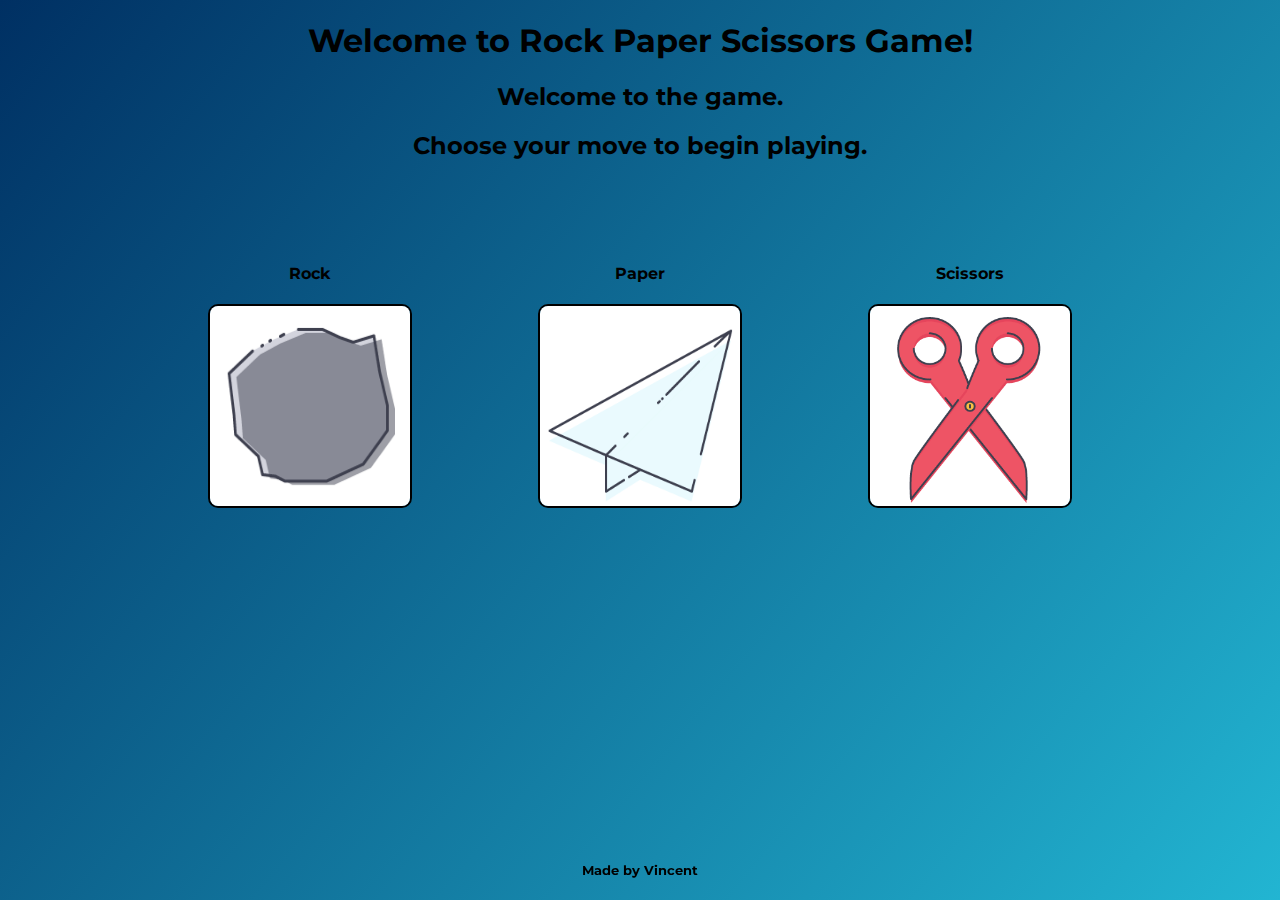
<file: lib/revamped_rps/rps_index.html>
<!DOCTYPE html>
<html lang="en">
<head>
    <meta charset="UTF-8">
    <meta name="viewport" content="width=device-width, initial-scale=1.0">
    <meta http-equiv="X-UA-Compatible" content="ie=edge">
    <title>Revamped Rock Paper Scissors</title>
    <link href="rps_style.css" type="text/css" rel="stylesheet">
    <link href="https://fonts.googleapis.com/css?family=Montserrat:400,600&display=swap" rel="stylesheet" type='text/css'>
</head>
<body>
    <container class='title'>
        <h1>Welcome to Rock Paper Scissors Game!</h1>
    </container>
    <container class='resultBox'>
        <h2 class = 'result'>Welcome to the game.</h2>
        <h2 class='score'>Choose your move to begin playing.</h2>
    </container>
    <container class='icons'>
        <div class='rockIcon'>
            <h4>Rock</h4>
            <img src='Rock.png' alt='Rock' class='rock icon'>
        </div>
        <div class='paperIcon'>
            <h4>Paper</h4>
            <img src='Paper.png' alt='Paper' class='paper icon'>
        </div>
        <div class='scissorsIcon'>
            <h4>Scissors</h4>
            <img src='Scissors.png' alt='Scissors' class='scissors icon'>
        </div>
    </container>
</body>
<footer>
    <h5>Made by Vincent</h5>
</footer>
</html>




<script>
    //1 is rock, 2 is paper, 3 is scissors
    let numRounds = 5
    let playerScore = 0;
    let computerScore = 0;
    let playerSelection = '';
    let computerSelection = '';
            
    function computerPlay() {
                switch (Math.floor(Math.random()*3)) {
                case 0:
                    return 'rock';
                break;
                case 1:
                    return 'paper';
                break;
                case 2:
                    return 'scissors';
                break;
                default:
                    return 'not valid';
                break;
        }
    }

    function playRound(computerSelection, playerSelection) {
            if ((computerSelection=="rock" && playerSelection=="rock") || (computerSelection=="paper" && playerSelection=="paper") || (computerSelection=="scissors" && playerSelection=="scissors")) {
                return `It's a tie, you both chose ${computerSelection}!`;
            } else if (computerSelection=="rock" && playerSelection=="paper") {
                playerScore++;
                return `You win, you chose ${playerSelection} and they chose ${computerSelection}!`;
            } else if (computerSelection=="rock" && playerSelection=="scissors") {
                computerScore++;
                return `You lose, you chose ${playerSelection} and they chose ${computerSelection}!`;
            } else if (computerSelection=="paper" && playerSelection=="rock") {
                computerScore++;
                return `You lose, you chose ${playerSelection} and they chose ${computerSelection}!`;
            } else if (computerSelection=="paper" && playerSelection=="scissors") {
                playerScore++;
                return `You win, you chose ${playerSelection} and they chose ${computerSelection}!`;
            } else if (computerSelection=="scissors" && playerSelection=="rock") {
                playerScore++;
                return `You win, you chose ${playerSelection} and they chose ${computerSelection}!`;
            } else if (computerSelection=="scissors" && playerSelection=="paper") {
                computerScore++;
                return `You lose, you chose ${playerSelection} and they chose ${computerSelection}!`;
            } else {
                return `Sorry, an error occured during your game.`;
            }
    }

    function reset() {
        result.textContent = 'Welcome to the game.'
        score.textContent = 'Choose your move to begin playing.'
        playerScore = 0;
        computerScore = 0;
    }

    
    function overallScore() {
        if (playerScore > computerScore) {
            result.textContent =  `Congrats! You win ${playerScore} to ${computerScore}!`
        } else if (playerScore == computerScore) {
            result.textContent =  `It's a tie! You both had ${playerScore} wins`
        } else {
            result.textContent = `Nice try. You lost ${computerScore} to ${playerScore}.`
        }

        setTimeout(reset, 1000);
    }

    function checkOverall() {
    if (playerScore == 5 || computerScore == 5) {
        overallScore();
    } else {
        return;
    }
    }

    const rock = document.querySelector('.rock')
    const paper = document.querySelector('.paper')
    const scissors = document.querySelector('.scissors')
    const icons = document.querySelectorAll('.icon') 
    const result = document.querySelector('.result')
    const score = document.querySelector('.score')


    function rockClick(){
        isRockClicked = true;
        playerSelection = "rock";
        rock.classList.add('selected');
        computerSelection = computerPlay();
        result.textContent = `${playRound(computerSelection, playerSelection)}`
        score.textContent = `The score is now ${playerScore} wins for you, ${computerScore} for the computer`;
        isRockClicked = false;
        checkOverall();
    }

    function paperClick(){
        isPaperClicked = true;
        playerSelection = "paper";
        paper.classList.add('selected');
        computerSelection = computerPlay();
        result.textContent = `${playRound(computerSelection, playerSelection)}`;
        score.textContent = `The score is now ${playerScore} wins for you, ${computerScore} for the computer`;
        isPaperClicked = false;
        checkOverall();
    }

    function scissorsClick(){
        isScissorsClicked = true;
        playerSelection = "scissors";
        scissors.classList.add('selected');
        computerSelection = computerPlay();
        result.textContent = `${playRound(computerSelection, playerSelection)}`;
        score.textContent = `The score is now ${playerScore} wins for you, ${computerScore} for the computer`;
        isScissorsClicked = false;
        checkOverall();
    }

    function removeTransition(e) {
    if (e.propertyName !== 'transform') return;
    this.classList.remove('selected');
  }

    icons.forEach(icon => icon.addEventListener('transitionend', removeTransition))

    rock.addEventListener('click', rockClick);
    paper.addEventListener('click', paperClick);
    scissors.addEventListener('click', scissorsClick);


</script>
</file>
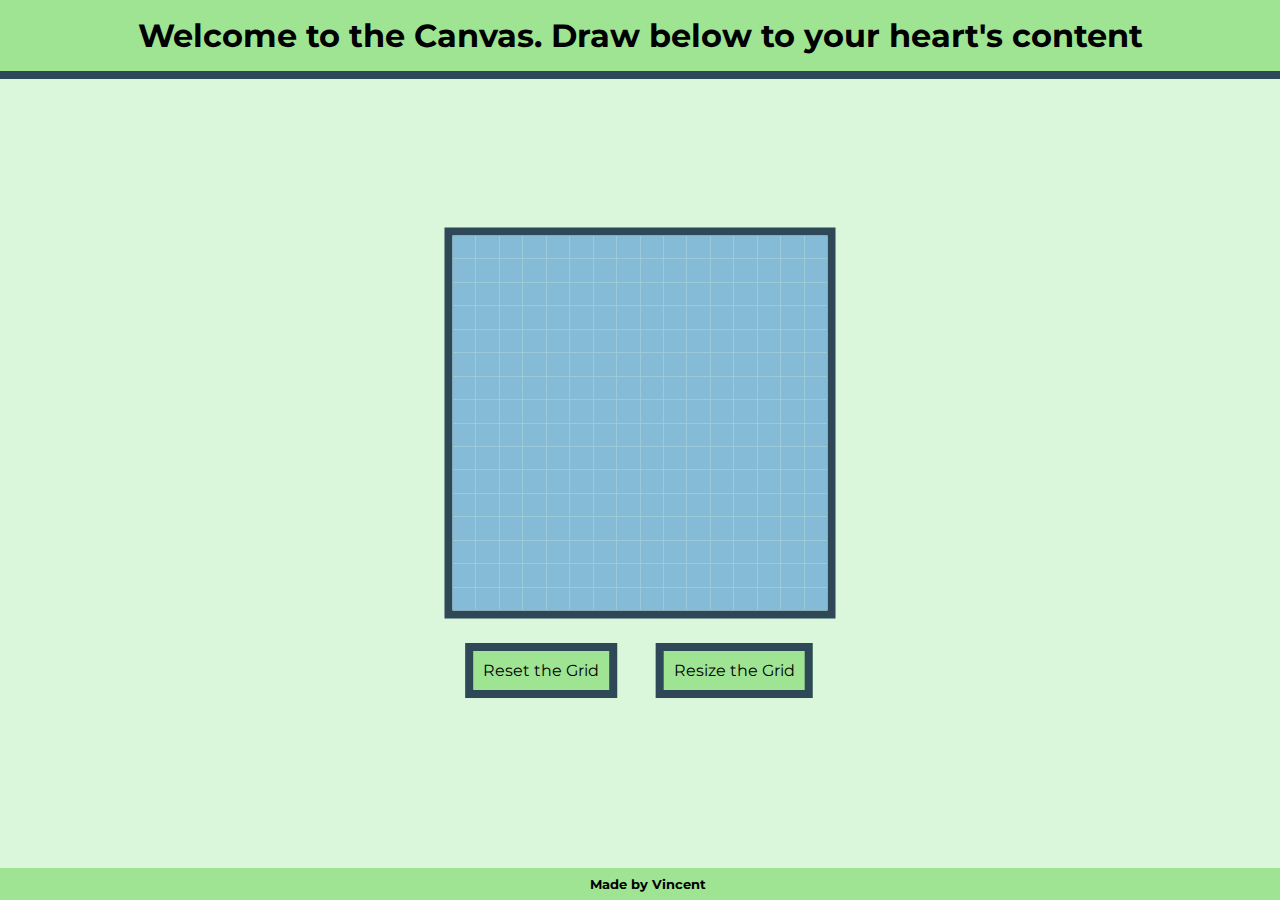
<file: lib/sketchboard/sketchboard.html>
<!DOCTYPE html>
<html lang="en">
<head>
    <meta charset="UTF-8">
    <meta name="viewport" content="width=device-width, initial-scale=1.0">
    <meta http-equiv="X-UA-Compatible" content="ie=edge">
    <title>A Pixeled Canvas</title>
    <link href='./sketch_style.css' type='text/css' rel='stylesheet'>
    <link href="https://fonts.googleapis.com/css?family=Montserrat:400,600&display=swap" rel="stylesheet">
</head>
<body>
    <h1>Welcome to the Canvas. Draw below to your heart's content</h1>
    <container class = 'sketchbox'></container>
    <input type='button' class='resetButton' onclick="resetGrid();" value='Reset the Grid'>
    <input type='button' class='resizeButton' onclick="resizeGrid();" value='Resize the Grid'>
</body>
<script type="text/javascript" src="sketch_script.js"></script>
<footer>
        <h5>Made by Vincent</h5>
    </footer>
</html>
</file>
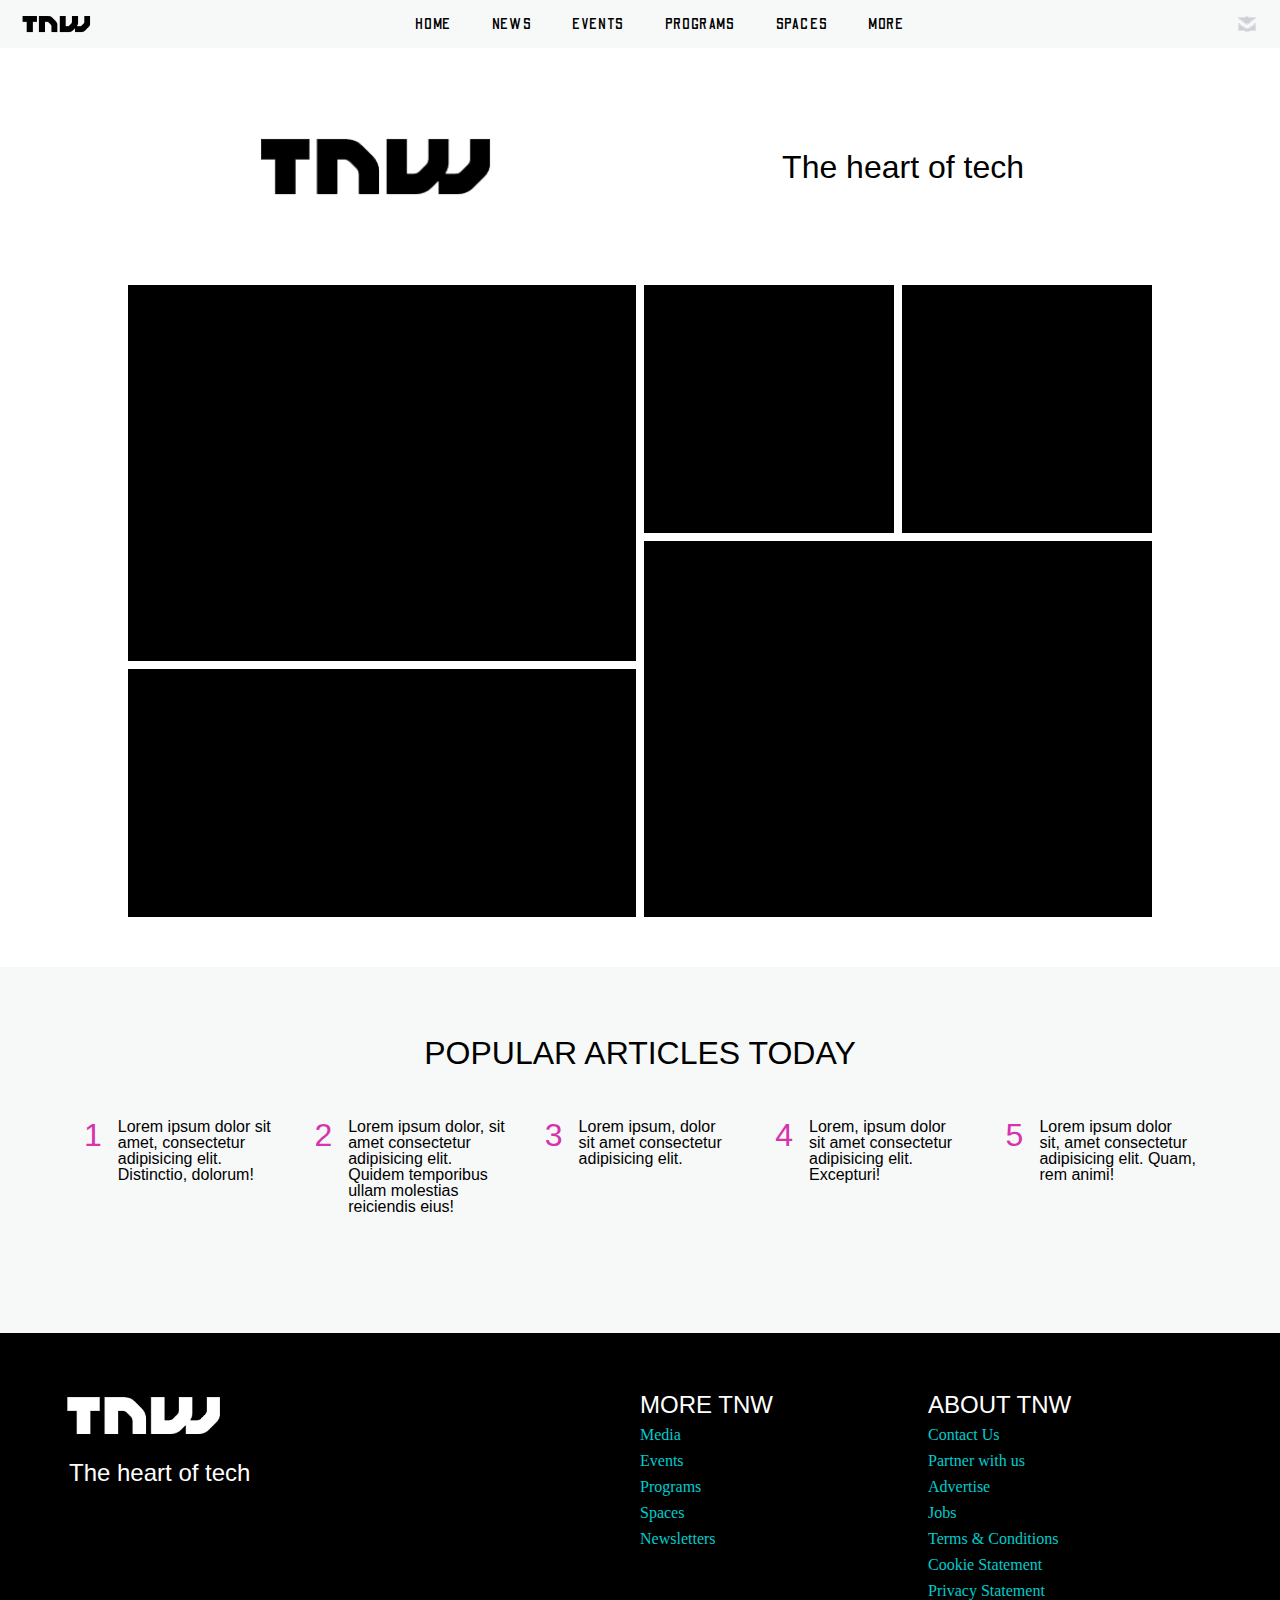
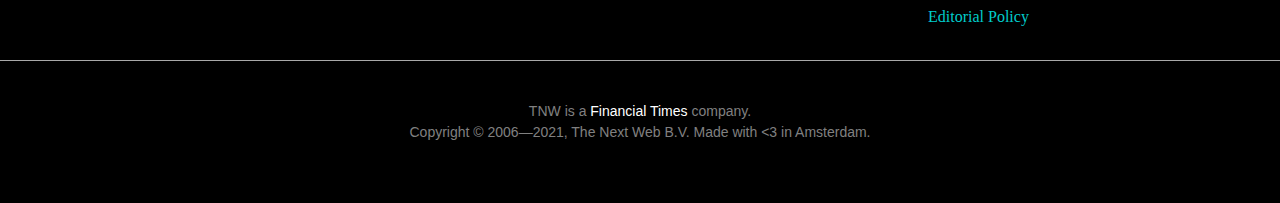
<file: lib/tnw_mockup/tnw.html>
<!DOCTYPE html>
<html lang="en">
<head>
    <meta charset="UTF-8">
    <meta name="viewport" content="width=device-width, initial-scale=1.0">
    <link rel="stylesheet" href="tnw_style.css">
    <title>TNW</title>
</head>
<body>
    <header>
        <img src="images/3x3.png" alt="3x3 nav icon" class="box-icon">
        <img src="images/logo.PNG" alt="logo" class="logo">
        <nav>
            <div><a href="#">Home</a></div>
            <div><a href="#">News</a></div>
            <div><a href="#">Events</a></div>
            <div><a href="#">Programs</a></div>
            <div><a href="#">Spaces</a></div>
            <div><a href="#">More</a></div>
        </nav>
        <img src="images/mail_logo.png" alt="mail" class="mail-logo">
    </header>
    <main>
        <div class="title">
            <img src="images/logo.PNG" alt="logo" class="main-logo">
            <h1>The heart of tech</h1>
        </div>
        <div class="grid-articles">
            <div class="test large-article"></div>
            <div class="test regular-article"></div>
            <div class="test regular-article"></div>
            <div class="test large-article"></div>
            <div class="test long-article"></div>
        </div>
        <div class="popular-articles">
            <h1 class="pop-title">Popular Articles Today</h1>
            <div class="article-container">
                <div class="pop-article">
                    <h1>1</h1>
                    <p>Lorem ipsum dolor sit amet, consectetur adipisicing elit. Distinctio, dolorum!</p>
                </div>
                <div class="pop-article">
                    <h1>2</h1>
                    <p>Lorem ipsum dolor, sit amet consectetur adipisicing elit. Quidem temporibus ullam molestias reiciendis eius!</p>
                </div>
                <div class="pop-article">
                    <h1>3</h1>
                    <p>Lorem ipsum, dolor sit amet consectetur adipisicing elit.</p>
                </div>
                <div class="pop-article">
                    <h1>4</h1>
                    <p>Lorem, ipsum dolor sit amet consectetur adipisicing elit. Excepturi!</p>
                </div>
                <div class="pop-article">
                    <h1>5</h1>
                    <p>Lorem ipsum dolor sit, amet consectetur adipisicing elit. Quam, rem animi!</p>
                </div>
            </div>
        </div>
    </main>
    <footer>
        <div class="footer-container">
            <div class="footer-logo">
                <img src="images/logo.PNG" alt="logo">
                <h2 class="subtitle">The heart of tech</h2>
            </div>
            <div class="more-info">
                <h2>MORE TNW</h2>
                <ul>
                    <li><a href="#">Media</a></li>
                    <li><a href="#">Events</a></li>
                    <li><a href="#">Programs</a></li>
                    <li><a href="#">Spaces</a></li>
                    <li><a href="#">Newsletters</a></li>
                </ul>
            </div>
            <div>
                <h2>ABOUT TNW</h2>
                <ul>
                    <li><a href="#">Contact Us</a></li>
                    <li><a href="#">Partner with us</a></li>
                    <li><a href="#">Advertise</a></li>
                    <li><a href="#">Jobs</a></li>
                    <li><a href="#">Terms & Conditions</a></li>
                    <li><a href="#">Cookie Statement</a></li>
                    <li><a href="#">Privacy Statement</a></li>
                    <li><a href="#">Editorial Policy</a></li>
                </ul>
            </div>
        </div>
        <div class="legal">
            <p>TNW is a <span style="color: white;">Financial Times</span> company.</p>
            <p>Copyright © 2006—2021, The Next Web B.V. Made with <3 in Amsterdam.</p>
        </div>
    </footer>
</body>
</html>
</file>
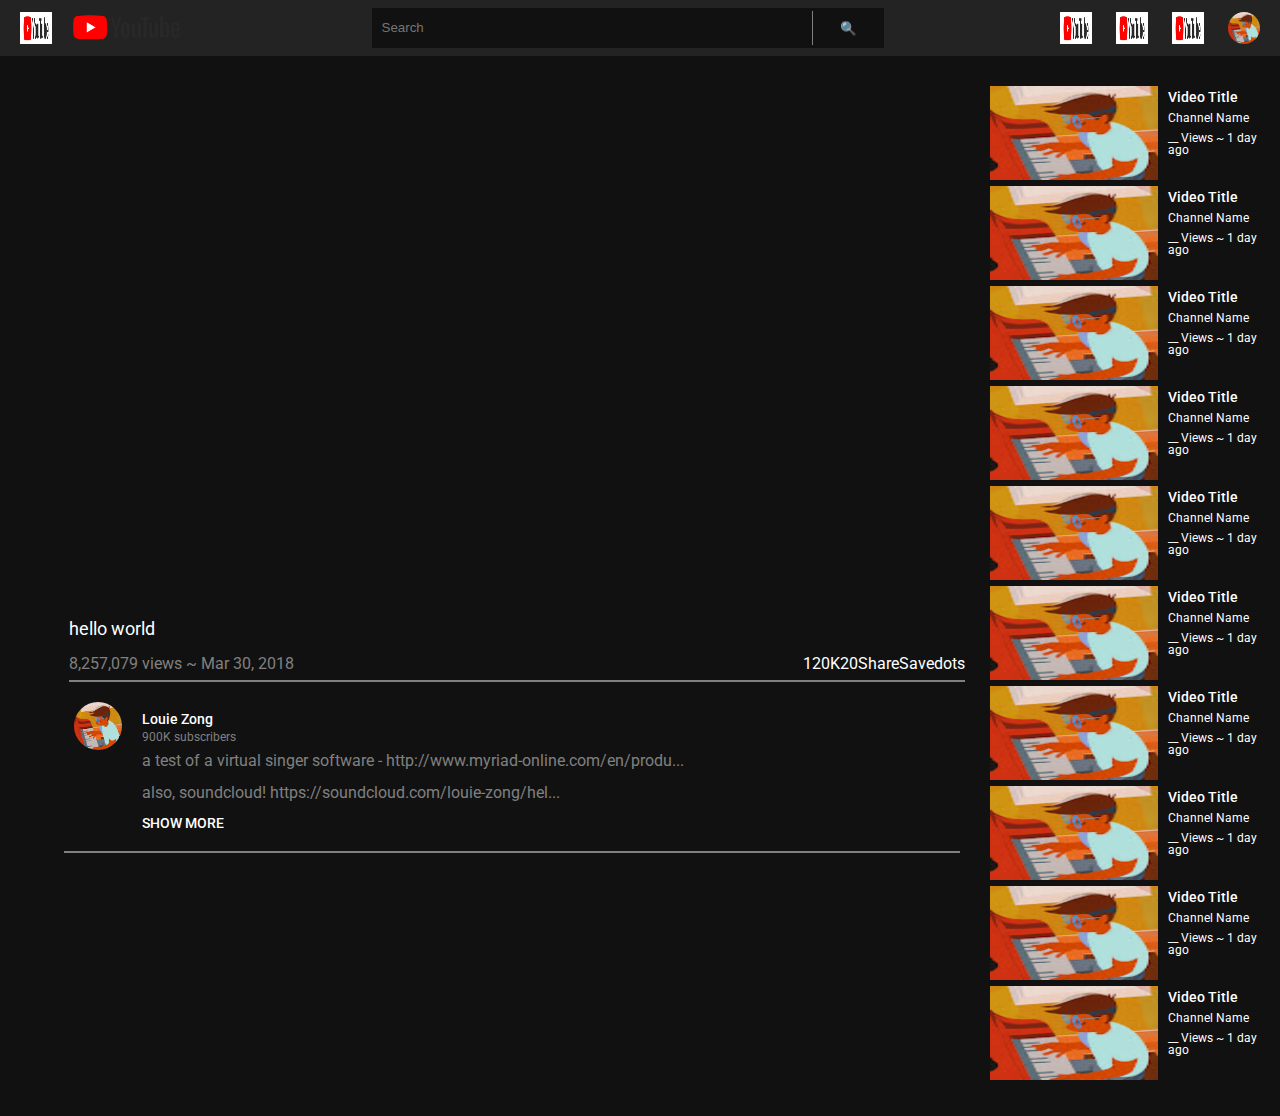
<file: lib/youtube_mockup/youtube.html>
<!DOCTYPE html>
<html lang="en">
<head>
    <link rel="stylesheet" href="youtube_style.css">
    <title>Youtube Mockup</title>
</head>
<body>
    <header>
        <nav>
            <div class="nav-left">
                <img src="images/logo.png" class="hamburger" alt="Logo">
                <a href="https://www.youtube.com/"><img src="images/logo.png" class="logo" alt="Logo"></a>
            </div>
            <div class="search-bar">
                <form action="#" method="GET">
                    <input type="text" class="search-field" placeholder="Search">
                </form>
                <button>&#x1f50d;</button>
            </div>
            <div class="nav-right">
                <img src="images/logo.png" class="hamburger" alt="Logo">
                <img src="images/logo.png" class="hamburger" alt="Logo">
                <img src="images/logo.png" class="hamburger" alt="Logo">
                <img src="images/channel.jpg" class="user-avatar" alt="user avatar">
            </div>
        </nav>
    </header>
    <section class="selected-video">
        <div class="video-container">
            <iframe width="560" height="315" src="https://www.youtube-nocookie.com/embed/Yw6u6YkTgQ4" title="YouTube video player" 
            frameborder="0" allow="accelerometer; autoplay; clipboard-write; encrypted-media; gyroscope; picture-in-picture" 
            allowfullscreen></iframe>
        </div>
        <div class="video-info">
            <h3>hello world</h3>
            <br>
            <p>8,257,079 views ~ Mar 30, 2018</p>
            <div class="video-interaction">
                <h4>120K</h4>
                <h4>20</h4>
                <h4>Share</h4>
                <h4>Save</h4>
                <h4>dots</h4>
            </div>
            <hr>
        </div>
        <div class="channel-info">
            <div>
                <img src="images/channel.jpg" alt="uploader avatar" class="uploader">
            </div>
            <div>
                <h5>Louie Zong</h5>
                <p class="sub-count">900K subscribers</p>
                <p>a test of a virtual singer software - http://www.myriad-online.com/en/produ...<br><br>
                    also, soundcloud! https://soundcloud.com/louie-zong/hel...</p>
                <h5 class="interactive">SHOW MORE</h5>
            </div>
        </div>
        <hr>
    </section>
    <aside>
        <article>
            <img src="images/channel.jpg" class="thumbnail" alt="thumbnail">
            <h5>Video Title</h5>
            <p>Channel Name</p>
            <p>__ Views ~ 1 day ago</p>
        </article>
        <article>
            <img src="images/channel.jpg" class="thumbnail" alt="thumbnail">
            <h5>Video Title</h5>
            <p>Channel Name</p>
            <p>__ Views ~ 1 day ago</p>
        </article>
        <article>
            <img src="images/channel.jpg" class="thumbnail" alt="thumbnail">
            <h5>Video Title</h5>
            <p>Channel Name</p>
            <p>__ Views ~ 1 day ago</p>
        </article>
        <article>
            <img src="images/channel.jpg" class="thumbnail" alt="thumbnail">
            <h5>Video Title</h5>
            <p>Channel Name</p>
            <p>__ Views ~ 1 day ago</p>
        </article>
        <article>
            <img src="images/channel.jpg" class="thumbnail" alt="thumbnail">
            <h5>Video Title</h5>
            <p>Channel Name</p>
            <p>__ Views ~ 1 day ago</p>
        </article>
        <article>
            <img src="images/channel.jpg" class="thumbnail" alt="thumbnail">
            <h5>Video Title</h5>
            <p>Channel Name</p>
            <p>__ Views ~ 1 day ago</p>
        </article>
        <article>
            <img src="images/channel.jpg" class="thumbnail" alt="thumbnail">
            <h5>Video Title</h5>
            <p>Channel Name</p>
            <p>__ Views ~ 1 day ago</p>
        </article>
        <article>
            <img src="images/channel.jpg" class="thumbnail" alt="thumbnail">
            <h5>Video Title</h5>
            <p>Channel Name</p>
            <p>__ Views ~ 1 day ago</p>
        </article>
        <article>
            <img src="images/channel.jpg" class="thumbnail" alt="thumbnail">
            <h5>Video Title</h5>
            <p>Channel Name</p>
            <p>__ Views ~ 1 day ago</p>
        </article>
        <article>
            <img src="images/channel.jpg" class="thumbnail" alt="thumbnail">
            <h5>Video Title</h5>
            <p>Channel Name</p>
            <p>__ Views ~ 1 day ago</p>
        </article>
    </aside>
</body>
</html>
</file>
<file: lib/google-homepage/google-style.css>
ul {
    list-style-type: none;
    margin: 0;
    padding: 0;
}

li {
    display: inline;
}

li:hover {
    text-decoration: underline;
    cursor: pointer;
}

.header li {
    float: right;
    padding: 8px;
}

.footerLeft li {
    float: left;
    padding-top: .5em;
    padding-left: 1em;
}

.footerRight li {
    float: right;
    padding-top: .5em;
    padding-right: 1em;
}

.signIn {
    background-color: rgb(72,134,245);
    color: white;
}

body {
    font-family: "Montserrat"
}

.logo {
    height: 172px;
    width: 450px;
    position: absolute;
    top: 0; bottom: 100px; left: 0; right: 0;
    margin: auto;
}

.searchBar {
    width: 480px;
    height: 30px;
    position: absolute;
    top: 0; bottom: -100px; left: 0; right: 0;
    margin: auto;
    border-radius: 30px;
    box-shadow: none;
    background-color: rgb(239,240,241);
    padding-left: 1em;
    padding-right: 1em;
    font-size: 1.1em;
}

.searchBar:focus {
    outline: none;
}

.mic {
    height: 20px;
    width: 14px;
    position: absolute;
    top: 0; bottom: -100px; left: 0; right: -475px;
    margin: auto;
}

.mic:hover {
    cursor: pointer;
}

.box {
    position: absolute;
    bottom: 0;
    right: 0;
    width: 100%;
    height: 2em;
    background-color: rgb(239,240,241);
}

footer {
    
}
</file>
<file: lib/calculator/calc_style.css>
* {
    margin: 0;
    padding: 0;
}

html {
    width: 100vw;
    height: 100vh;
    font-family: 'Montserrat', 'Times New Roman', Times, serif;
    
}

#calculator {
    height: 600px;
    width: 400px;
    background-color: #0D1B1E;
    border: 2px black solid;
    position: absolute;
    top: 50%;
    left: 50%;
    transform: translate(-50%, -50%);
    border-radius: 1%;
}

#screen {
    height: 160px;
    width: 360px;
    background-color: #56666B;
    position: absolute;
    top: 17%;
    left: 50%;
    transform: translate(-50%, -50%);
    z-index: 2;
}

.previous {
    position: absolute;
    font-size: 1.5em;
    right: 3%;
    top: 30%;
    line-height: 1.5em;
}

.displayed {
    position: absolute;
    font-size: 3em;
    right: 3%;
    bottom: 0;
}

#buttons {
    width: 360px;
    height: 380px;
    position: absolute;
    top: 65%;
    left: 50%;
    transform: translate(-50%, -50%);
    background-color: #0D1B1E;
}



#numbers {
    display: inline-grid;
    grid-gap: 15px 13.333px;
    grid-template-columns: repeat(3, 80px);
    grid-template-rows: repeat(4, 80px);
    transform: translate(6px, 6px);
    margin: 0;
}

.square {
    border: 1px solid black;
    width: 80px;
    height: 80px;
    text-align: center;
    line-height: 80px;
    font-size: 3em;
    background-color: #7798AB;
    box-sizing: border-box;
}

#operators {
    display: inline-grid;
    grid-gap: 0px;
    grid-template-columns: 66.666px;
    grid-template-rows: repeat(5, 72.8px);
    transform: translate(13.333px, 2px);
    background-color: #7798AB;
}

.rect {
    border-top: 5px solid #0D1B1E;
    border-right: 1px solid #0D1B1E;
    border-left: 1px solid #0D1B1E;
    box-sizing: border-box;
    height: 73.333px;
    width: 66.666px;
    text-align: center;
    line-height: 73.333px;
    font-size: 3em;
}

#clear {
    border-top: 0px;
}

footer {
    position: fixed;
    left: 0;
    bottom: 0;
    padding: 0.5em;
    font-size: 16px;
    width: 100%;
    text-align: center;
    background-color: #0D1B1E;
    font-family: 'Montserrat', 'Times New Roman', Times, serif;
    color: grey;
}
</file>
<file: lib/revamped_rps/rps_style.css>
html {
    height: 100vh;
}

body {
    font-family: "Montserrat";
    background: rgb(0,48,99);
background: linear-gradient(130deg, rgba(0,48,99,1) 0%, rgba(34,181,210,1) 100%);
}

footer {
    position: fixed;
    left: 0;
    bottom: 0;
    width: 100%;
    text-align: center;
}

.title {
    text-align:center;
}

.resultBox {
    text-align:center;
}

img {
    width: 200px;
    height: 200px;
}

.icons {
    display: grid;
    grid-template-columns: (3, 1fr);
    gap: 10%;
    grid-auto-rows: minmax(200px, auto);
    justify-content: center;
    text-align: center;
    padding-top: 5%;
}

.rockIcon {
    grid-column: 1 / 2;
}

.paperIcon {
    grid-column: 2 / 3;
}

.scissorsIcon {
    grid-column: 3 / 4;
}

img {
    border: 2px black solid;
    border-radius: 10px;
    transition: all 0.5s ease;
}

.selected {
    transform: scale(1.05);
    border-radius: 15px;
    border: 5px black solid;
}
</file>
<file: lib/sketchboard/sketch_style.css>
*{
    margin: 0;
    padding: 0;
}

html{
    background-color: #DAF7DC;
}

h1 {
    font-family: 'Montserrat', 'Times New Roman', Times, serif;
    text-align: center;
    position: absolute;
    margin: 0;
    background-color: #9EE493;
    width: 100%;
    height: auto;
    padding: 0.5em 0;
    z-index: 3;
    outline: 8px #2F4858 solid;
}

.sketchbox {
    display: grid;
    width: 375px;
    height: 375px;
    margin: 0;
    position: absolute;
    left: 50%;
    top: 47%;
    transform: translate(-50%, -50%);
    border: 8px #2F4858 solid;
}

.box {
    background-color: #86BBD8;
}

.selected {
    background-color: #336699;
}

.resetButton {
    position: absolute;
    left: 50%;
    top: 47%;
    transform: translate(-115%, 400%);
    background-color: #9EE493;
    border: 8px #2F4858 solid;
    padding: 10px;
    text-align: center;
    font-size: 16px;
    font-family: 'Montserrat', 'Times New Roman', Times, serif
}

.resizeButton {
    position: absolute;
    left: 50%;
    top: 47%;
    transform: translate(10%, 400%);
    background-color: #9EE493;
    border: 8px #2F4858 solid;
    padding: 10px;
    text-align: center;
    font-size: 16px;
    font-family: 'Montserrat', 'Times New Roman', Times, serif
}

footer {
    position: fixed;
    left: 0;
    bottom: 0;
    padding: 0.5em;
    font-size: 16px;
    width: 100%;
    text-align: center;
    background-color: #9EE493;
    font-family: 'Montserrat', 'Times New Roman', Times, serif
}
</file>
<file: lib/epsmun_guide/mun_style.css>
/* http://meyerweb.com/eric/tools/css/reset/ 
   v2.0 | 20110126
   License: none (public domain)
*/

@import url('https://fonts.googleapis.com/css2?family=IBM+Plex+Sans+Condensed:ital@0;1&family=IBM+Plex+Sans:ital,wght@0,400;0,700;1,400;1,700&display=swap');

html, body, div, span, applet, object, iframe,
h1, h2, h3, h4, h5, h6, p, blockquote, pre,
a, abbr, acronym, address, big, cite, code,
del, dfn, em, img, ins, kbd, q, s, samp,
small, strike, strong, sub, sup, tt, var,
b, u, i, center,
dl, dt, dd, ol, ul, li,
fieldset, form, label, legend,
table, caption, tbody, tfoot, thead, tr, th, td,
article, aside, canvas, details, embed, 
figure, figcaption, footer, header, hgroup, 
menu, nav, output, ruby, section, summary,
time, mark, audio, video {
	margin: 0;
	padding: 0;
	border: 0;
	font-size: 100%;
	font: inherit;
    vertical-align: baseline;
    transition-duration: 0.5s;
}
/* HTML5 display-role reset for older browsers */
article, aside, details, figcaption, figure, 
footer, header, hgroup, menu, nav, section {
	display: block;
}
body {
	line-height: 1;
}
ol, ul {
	list-style: none;
}
blockquote, q {
	quotes: none;
}
blockquote:before, blockquote:after,
q:before, q:after {
	content: '';
	content: none;
}
table {
	border-collapse: collapse;
	border-spacing: 0;
}

body {
    background-color: lightgray;
}

h1 {
    font-family: 'IBM Plex Sans Condensed, Times New Roman, Times, serif';
    font-weight: 400;
    font-size: 28px;
    margin: 10px 0px 10px 0px;
}

h2 {
    color: #D10000;
    font-family: 'IBM Plex Sans, Times New Roman, Times, serif';
    font-weight: 700;
    font-size: 22px;
    margin: 5px 10px;
}

p {
    font-family: 'IBM Plex Sans, Times New Roman, Times, serif';
    font-size: 16px;
    margin: 15px 20px;
    line-height: normal;
}

ul li {
    font-family: 'IBM Plex Sans, Times New Roman, Times, serif';
    font-size: 14px;
    margin: 10px 50px;
    list-style-type: square;
}

a {
    color: inherit;
}

.pagelink {
    color: #41658A;
    margin: 10px 5px;
}

.textlink {
    color: #41658A;
}

hr {
    margin: 20px auto;
    width:500px;
    color: #F9EA9A;
}


/* Container centering */

.container {
    width: 600px;
    margin: 20px auto 20px auto;
    padding: 20px;
    box-shadow: 5px 5px 1px #000000;
    background-color: white;
    border-radius: 5px;
}

.header {
    background-color: white;
    padding: 10px;
    border-radius: 5px;
    border-bottom:1px solid black;
    min-width: 600px;
}

div.header a {
    font-family: 'IBM Plex Sans Condensed, Times New Roman, Times, serif';
    font-weight: 400;
    font-size: 20px;
    display: inline;
    margin: 10px;
}

.dark-background {
    background-color: #333;
}

.dark-mode {
    color: white;
    background-color: #424242;
}

.dark-button {
    background-color: transparent;
    border:transparent;
    width: 20px;
    height:20px;
    float:right;
    margin: auto 10px;
}

.definition {
    border: 2px solid #F9EA9A;
    width:400px;
    margin: 20px auto;
}

b {
    font-weight: 700;
}
</file>
<file: lib/mock_signup/mint_style.css>
/* http://meyerweb.com/eric/tools/css/reset/ 
   v2.0 | 20110126
   License: none (public domain)
*/

html, body, div, span, applet, object, iframe,
h1, h2, h3, h4, h5, h6, p, blockquote, pre,
a, abbr, acronym, address, big, cite, code,
del, dfn, em, img, ins, kbd, q, s, samp,
small, strike, strong, sub, sup, tt, var,
b, u, i, center,
dl, dt, dd, ol, ul, li,
fieldset, form, label, legend,
table, caption, tbody, tfoot, thead, tr, th, td,
article, aside, canvas, details, embed, 
figure, figcaption, footer, header, hgroup, 
menu, nav, output, ruby, section, summary,
time, mark, audio, video {
	margin: 0;
	padding: 0;
	border: 0;
	font-size: 100%;
	font: inherit;
	vertical-align: baseline;
}
/* HTML5 display-role reset for older browsers */
article, aside, details, figcaption, figure, 
footer, header, hgroup, menu, nav, section {
	display: block;
}
body {
	line-height: 1;
}
ol, ul {
	list-style: none;
}
blockquote, q {
	quotes: none;
}
blockquote:before, blockquote:after,
q:before, q:after {
	content: '';
	content: none;
}
table {
	border-collapse: collapse;
	border-spacing: 0;
}

body {
    background-color: #ECEEF1;
}

a {
    text-decoration: none;
}

a:visited {
    color: #0077C5;
}

/* Header */

header {
    height:55px;
}

.sign-in {
    float: right;
    display: flex;
    height:35px;
    margin: 10px 30px;
}

.sign-in p {
    line-height: 120%;
    font-size: 13px;
    margin:auto;
}

.sign-in button {
    margin: 0 10px;
    width: 110px;
    background-color: #0077C5;
    border-radius: 8%;
    color: white;
    border: black 2px solid;
} 

/* Body */

container {
    display: flex;
    flex-direction: column;
    justify-content: center;
    align-items: center;
}

container div {
    margin: 10px 0;
}

.logo {
    width: 118px;
    height: 35px;
    background-image: url([data-uri])
}

.sublogo {
    height: 15px;
}

.create-form {
    position: relative;
    background-color: white;
    width: 380px;
    height: 640px;
    border: black 1px solid;
}

.captcha-info {
    display: flex;
    position: absolute;
    background-color: #ECEEF1;
    width: 100%;
    height: 53px;
    bottom: 0;
    margin: 0;
    justify-content: center;
    align-items: center;
}

.captcha-info p {
    font-size: 12px;
}

.legal {
    text-align: center;
    font-size: 12px;
    line-height: 130%;
}

label {
    display: block;
    text-align: left;
    font-size: 16px;
    margin-bottom: 5px;
}

.form-style {
    display: flex;
    flex-direction: column;
    justify-content: center;
    padding: 30px;
    margin: 0;
    text-align: center;
}

input {
    width: 100%;
    box-sizing: border-box;
    height: 35px;
}

.button {
    display: block;
    height: 40px;
    background-color: #0B79C8;
    border: none;
    border-radius: 3%;
}

.phone-legal {
    text-align: left;
    font-size: 11px;
    margin-top: 3px;
}

h1 {
    font-size: 25px;
}

h3 {
    font-size: 15px;
    padding: 25px 0;
}

.copyright {
    margin: 20px 0 34px 0;
}

.fields {
    margin-top: 0;
    margin-bottom: 35px;
}
/* Footer */

footer {
    height:60px;
    background-color: white;
    display: flex;
    align-items: center;
}

.privacy {
    margin-left: 20px;
}

.privacy h3 {
    padding: 0;
}
</file>
<file: lib/tnw_mockup/tnw_style.css>
@import url('https://fonts.googleapis.com/css2?family=Odibee+Sans&display=swap');

/* http://meyerweb.com/eric/tools/css/reset/ 
   v2.0 | 20110126
   License: none (public domain)
*/

* {
    box-sizing: border-box;
}

html, body, div, span, applet, object, iframe,
h1, h2, h3, h4, h5, h6, p, blockquote, pre,
a, abbr, acronym, address, big, cite, code,
del, dfn, em, img, ins, kbd, q, s, samp,
small, strike, strong, sub, sup, tt, var,
b, u, i, center,
dl, dt, dd, ol, ul, li,
fieldset, form, label, legend,
table, caption, tbody, tfoot, thead, tr, th, td,
article, aside, canvas, details, embed, 
figure, figcaption, footer, header, hgroup, 
menu, nav, output, ruby, section, summary,
time, mark, audio, video {
	margin: 0;
	padding: 0;
	border: 0;
	font-size: 100%;
	font: inherit;
	vertical-align: baseline;
}

/* HTML5 display-role reset for older browsers */
article, aside, details, figcaption, figure, 
footer, header, hgroup, menu, nav, section {
	display: block;
}
body {
	line-height: 1;
}
ol, ul {
	list-style: none;
}
blockquote, q {
	quotes: none;
}
blockquote:before, blockquote:after,
q:before, q:after {
	content: '';
	content: none;
}
table {
	border-collapse: collapse;
	border-spacing: 0;
}

a {
    text-decoration: none;
    color: black;
}

h1, h2, h3, h4, h5, h6, p {
    font-family: sans-serif;
}

/* Header */

header {
    position: fixed;
    left: 0;
    top: 0;
    width: 100%;;
    display: flex;
    justify-content: space-between;
    align-items: center;
    height: 48px;
    background-color: #F7F8F8;
}

nav {
    display: flex;
}

nav div {
    padding:20px;
    font-family: Odibee Sans, sans-serif;
    font-size: 16px;
    letter-spacing: .1em;
    font-weight: 500;
    text-transform: uppercase;
}

nav div:hover {
    background-color: white;
}

.box-icon {
    display: none;
}

.logo {
    float:left;
    margin-left: 21px;
    height: 20px;
}

.mail-logo {
    margin-right: 15px;
}

.title {
    display: flex;
    width:60%;
    margin: 133px 20% 85px 20%;
    justify-content: space-between;
    align-items: center;
}

.main-logo {
    width: 240px;
}

h1 {
    font-size: 32px;
}

/* Grid Articles */

.grid-articles {
    display: grid;
    gap: .5em;
    grid-template-columns: repeat(4, 1fr);
    grid-template-rows: repeat(5, 120px);
    width: 80%;
    margin: auto;
}

.large-article {
    grid-row: span 3 / auto;
    grid-column: span 2 / auto;
}

.regular-article {
    grid-row: span 2 / auto;
}

.long-article {
    grid-column: span 2 / auto;
    grid-row: span 2 / auto;
}

.test {
    background-color: black;
    min-width: 10px;
    min-height: 10px;
}

/* Popular */

.popular-articles {
    margin-top: 50px;
    background-color: #F7F8F8;
    padding: 70px 0;
}

.article-container {
    margin: 50px 5% 0 5%;
    display: flex;
    width: 90%;
    justify-content: center;
}

.pop-title {
    text-transform: uppercase;
    text-align: center;
}

.pop-article {
    width: 206px;
    height: 144px;
    margin: 0 20px;
}

.pop-article h1 {
    float:left;
    height: 100%;
    margin-right: 0.5em;
    color: #D534AD;
}

/* Footer */

footer {
    background-color: black;
    color: white;
    overflow: auto;
    position: relative;
    height: 470px;
}

.footer-container {
    display: grid;
    padding-top: 60px;
    width: 90%;
    max-width: 1300px;
    grid-template-columns: 2fr 1fr 1fr;
    grid-template-rows: 1fr;
    margin: auto;
}

.footer-logo img {
    filter: invert(1);
    width: 160px;
}

.legal {
    border-top: darkgray 1px solid;
    color: grey;
    position: absolute;
    bottom: 0;
    padding-top: 40px;
    padding-bottom: 60px;
    text-align: center;
    line-height: 1.5em;
    font-size: 14px;
    width: 100%;
}

.footer-container h2 {
    font-size: 24px;
}

footer li a{
    color: #00CCCC;
    font-size: 16px;
    line-height: 1em;
}

footer li {
    margin-top: 10px;
}

.subtitle {
    font-size: 24px;
    margin-top: 20px;
    margin-left: 5px;
}


@media (max-width: 1080px) {
    
    /* Nav */
    nav {
        display: none;
    }

    .mail-logo {
        display: none;
    }

    header {
        align-items: center;
        justify-content: flex-start;
    }

    .box-icon {
        display: inline-block;
        width: 30px;
        margin-left: 10px;
    }

    .logo {
        margin-left: 10px;
    }

    /* Main Logo */
    .title {
        flex-direction: column;
        margin-top: 80px;
        margin-bottom: 40px;
    }

    .main-logo {
        width: 80%;
        max-width: 400px;
    }

    .title h1 {
        font-size: 18px;
    }
    
    /* Grid */

    .grid-articles {
        grid-template-columns: repeat(2, 1fr);
        grid-template-rows: repeat(4, 190px);
        width: 90%;
    }

    .grid-articles div {
        grid-row: span 1 / auto;
        grid-column: span 1 / auto;
    }

    .grid-articles div:first-child {
        grid-row: span 2 / auto;
        grid-column: span 2 / auto;
    }

    /* Popular Articles */

    .article-container {
        flex-direction: column;
        align-items: center;
    }

    .pop-article {
        height: 4em;
        width: 100%;
    }

    .pop-article p {
        margin-top: 0.5em;
    }

    /* Footer */
    
    .footer-container {
        grid-template-columns: 1fr 1fr;
        grid-template-rows: 2fr;
    }

    .footer-logo {
        grid-column: span 2 / auto;
        margin-bottom: 50px;
    }

    footer {
        height: 600px;
    }
}
</file>
<file: lib/youtube_mockup/youtube_style.css>
/* http://meyerweb.com/eric/tools/css/reset/ 
   v2.0 | 20110126
   License: none (public domain)
*/

@import url('https://fonts.googleapis.com/css2?family=Roboto:wght@400;500&display=swap');

html, body, div, span, applet, object, iframe,
h1, h2, h3, h4, h5, h6, p, blockquote, pre,
a, abbr, acronym, address, big, cite, code,
del, dfn, em, img, ins, kbd, q, s, samp,
small, strike, strong, sub, sup, tt, var,
b, u, i, center,
dl, dt, dd, ol, ul, li,
fieldset, form, label, legend,
table, caption, tbody, tfoot, thead, tr, th, td,
article, aside, canvas, details, embed, 
figure, figcaption, footer, header, hgroup, 
menu, nav, output, ruby, section, summary,
time, mark, audio, video {
	margin: 0;
	padding: 0;
	border: 0;
	font-size: 100%;
	font: inherit;
	vertical-align: baseline;
}
/* HTML5 display-role reset for older browsers */
article, aside, details, figcaption, figure, 
footer, header, hgroup, menu, nav, section {
	display: block;
}
body {
	line-height: 1;
}
ol, ul {
	list-style: none;
}
blockquote, q {
	quotes: none;
}
blockquote:before, blockquote:after,
q:before, q:after {
	content: '';
	content: none;
}
table {
	border-collapse: collapse;
	border-spacing: 0;
}

/* Background */

body {
    background-color: #111;
    color: white;
    font-family: Roboto, Arial, sans-serif;
}

/* Navbar Items */

nav {
    display: flex;
    height:56px;
    width: 100%;
    background-color: #232323;
}

.nav-left {
    float:left;
    display: flex;
    align-items: center;
    justify-content: space-between;
    width: 175px;
    margin-left: 20px;
}

.search-bar {
    margin: auto;
    display: flex;
    align-items: center;
    width: 40%;
    height: 40px;
    background-color: #111;
}

.search-field {
    height: 2.5em;
    width: 100%;
    box-sizing: border-box;
    background-color: #111;
    border: none;
    border-right: grey 1px solid;
    color: white;
    padding-left: 10px;
}

form {
    width:100%;
    color: white;
}

.nav-right {
    float: right;
    display: flex;
    align-items: center;
    justify-content: space-between;
    width: 200px;
    margin-right: 20px;
}

.logo {
    height: 2em;
    
}

.hamburger {
    height: 2em;
    width: 2em;
    background-color: white;
}

.user-avatar {
    border-radius: 50%;
    height: 2em;
    width: 2em;
}

button {
    background-color: transparent;
    border: none;
    cursor: pointer;
    width: 80px;
}

/* Selected Video and Info */

section {
    width: 70%;
    display: inline-block;
    margin: 30px 0 0 5%;
    min-width: 640px;
}

hr {
    border: 1px solid grey;
}

.video-container {
    position: relative;
    padding-bottom: 56.25%; /* 16:9 */
    height: 0;
}
.video-container iframe {
    position: absolute;
    top: 0;
    left: 0;
    width: 100%;
    height: 100%;
}

.video-info {
    padding: 30px 5px 0 5px;
    width: 100%;
}

.video-info h3 {
    font-size: 18px;
    display: inline-block;
    margin-bottom: 1em;
}

.video-info p {
    color: grey;
    display: inline-block;
}

.video-interaction {
    float: right;
    display: flex;
}

.uploader {
    height: 48px;
    border-radius: 50%;
    float: left;
    margin-right: 20px;
}

.channel-info {
    margin: 20px 10px;
    display: flex;
    color: grey;
}

.channel-info h5 {
    font-size: 14px;
    font-weight: 500;
    padding-top: 10px;
    color: white;
}

.channel-info p {
    padding: 5px 0;
}

.sub-count {
    font-size: 12px;
}

.interactive {
    cursor: pointer;
    display: inline-block;
}

/* Recommended Vid */

aside {
    display: inline-block;
    position: absolute;
    padding: 30px;
    width: 25%;
    box-sizing: border-box;
    min-width: 350px;
}

.thumbnail {
    background-color: black;
    float:left;
    margin-right: 10px;
    width: 168px;
    height: 94px;
}

article {
    display: block;
    height: 90px;
    margin-bottom: 10px;
}

article h5 {
    font-size: 14px;
    font-weight: 500;
    padding:4px;
}

article p {
    font-size: 12px;
    padding:4px;
}
</file>
